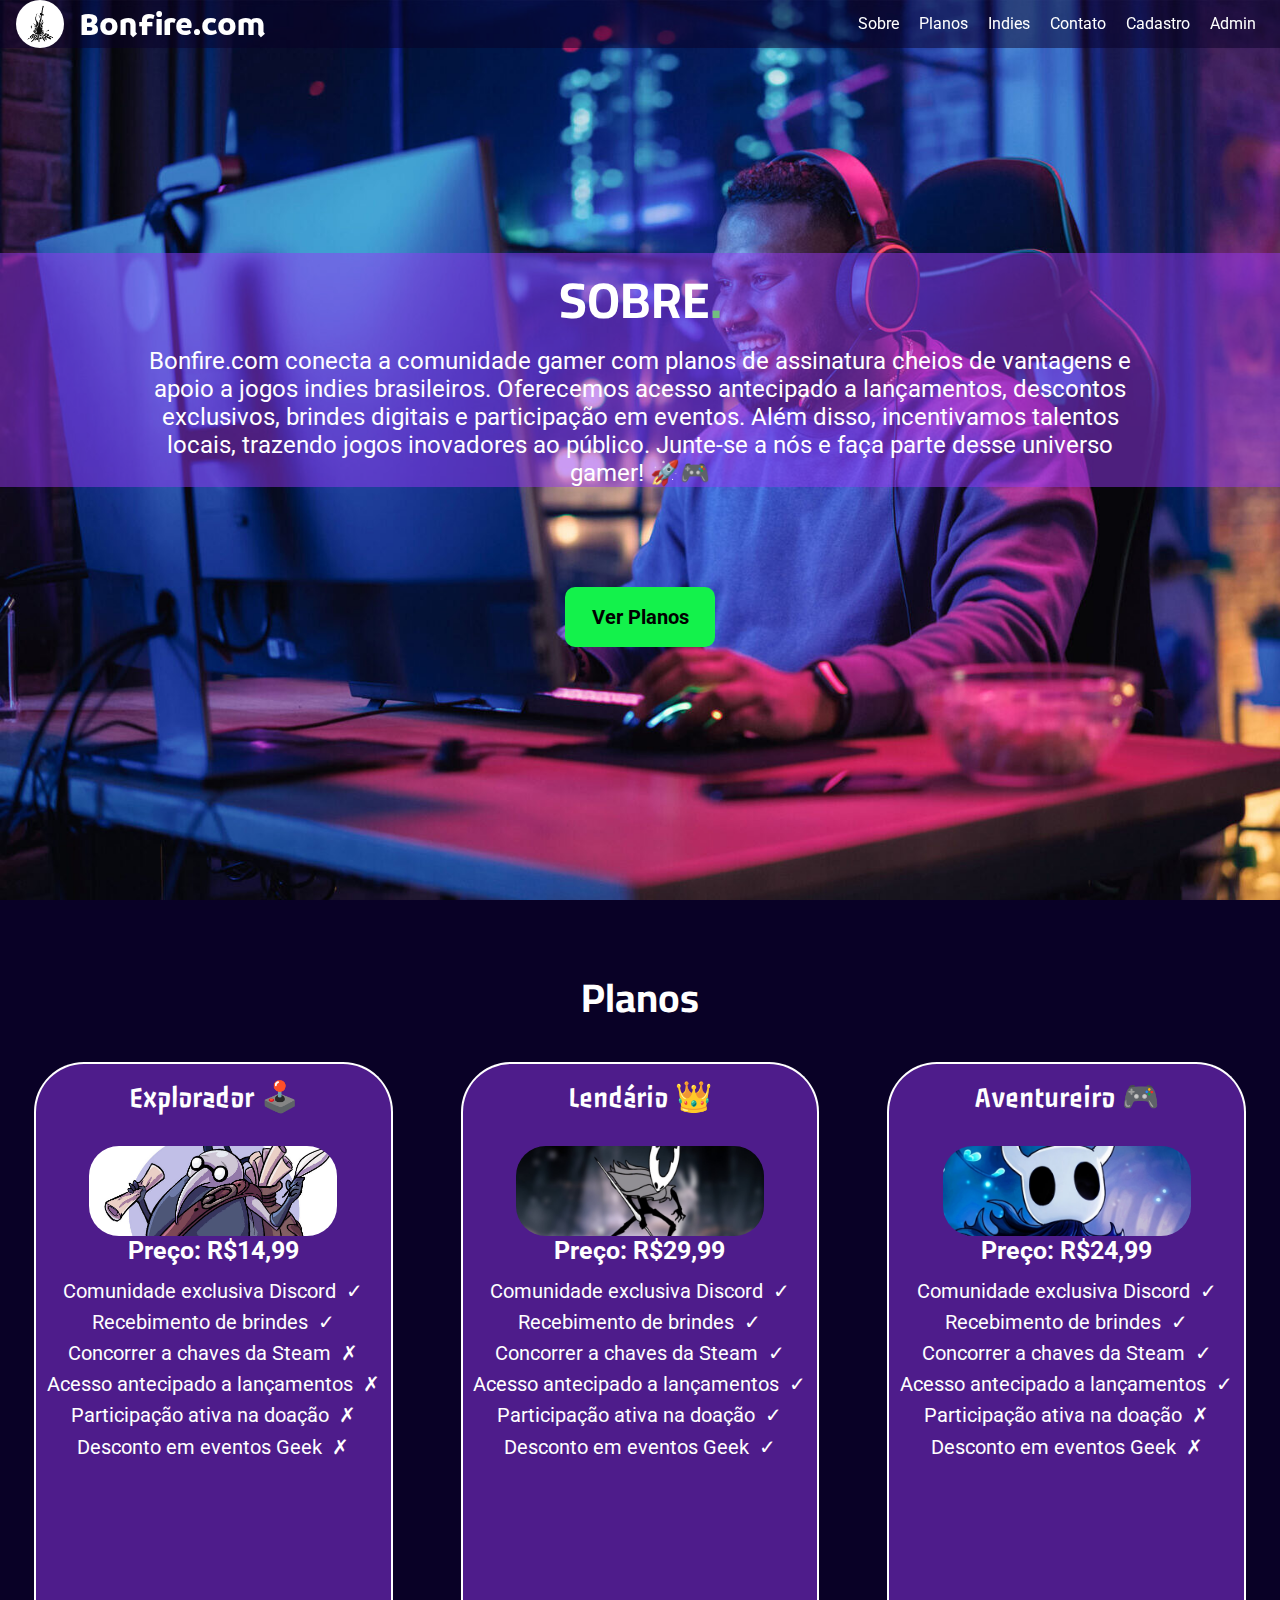
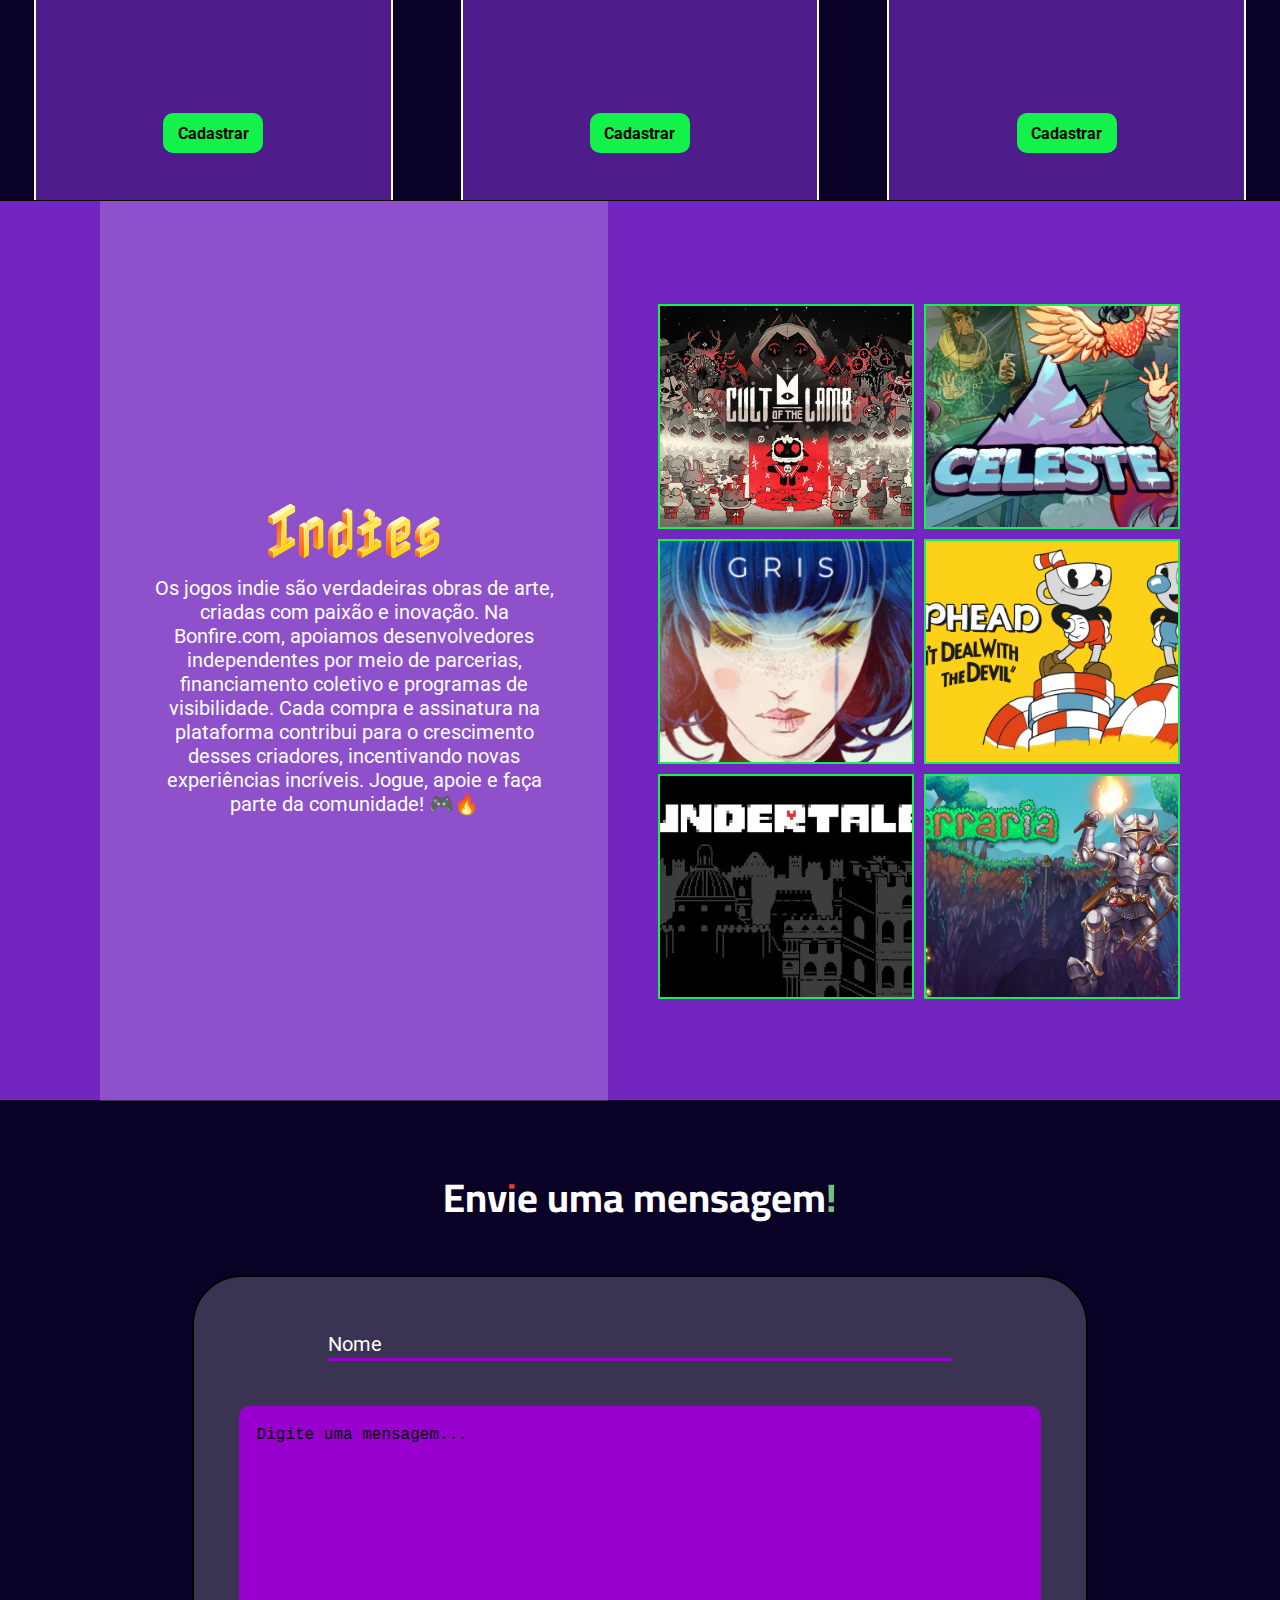
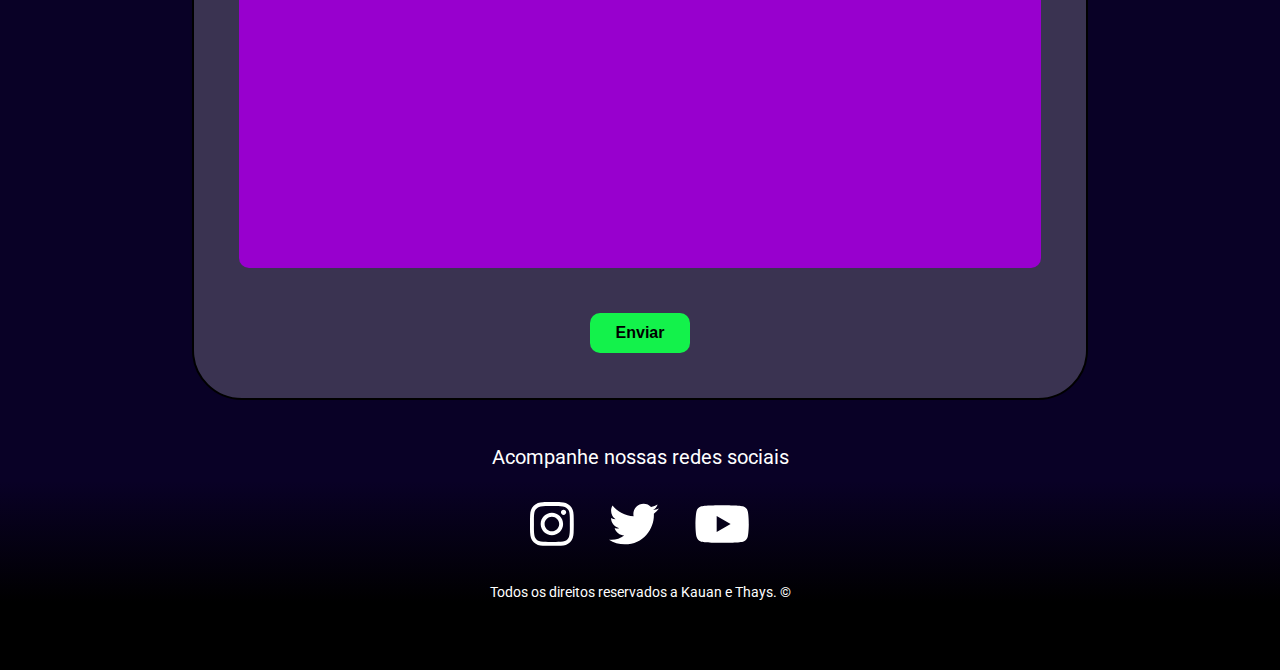
<file: index.html>
<!DOCTYPE html>
<html lang="pt-BR">

<head>
    <meta charset="UTF-8">
    <meta name="viewport" content="width=device-width, initial-scale=1.0">
    <link rel="stylesheet" href="/css/inputs.css">
    <link rel="stylesheet" href="/css/navegacao.css">
    <link rel="stylesheet" href="/css/rodape.css">
    <link rel="stylesheet" href="/css/style.css">
    <link rel="shortcut icon" href="/imgs/icone.jpeg" type="image/x-icon">

    <link rel="stylesheet" href="https://cdnjs.cloudflare.com/ajax/libs/font-awesome/6.0.0-beta3/css/all.min.css" />
    <link rel="preconnect" href="https://fonts.googleapis.com">
<link rel="preconnect" href="https://fonts.gstatic.com" crossorigin>
<link href="https://fonts.googleapis.com/css2?family=Braah+One&family=Cairo+Play:wght@200..1000&family=Nabla&family=Passero+One&family=Roboto:ital,wght@0,100..900;1,100..900&display=swap" rel="stylesheet">

    <link rel="stylesheet" href="https://cdnjs.cloudflare.com/ajax/libs/font-awesome/6.0.0-beta3/css/all.min.css"/>

    
    <title>Bonfire</title>
</head>

<body>
    <header>
        <img src="/imgs/icone.jpeg" alt="">
        <h1>Bonfire.com</h1>
        <nav>
            <div class="desktop-menu">
                <ul>
                    <li><a href="#sessao-sobre">Sobre</a></li>
                    <li><a href="#sessao-planos">Planos</a></li>
                    <li><a href="#sessao-indies">Indies</a></li>
                    <li><a href="#sessao-contato">Contato</a></li>
                    <li><a href="/cadastro.html">Cadastro</a></li>
                    <li><a href="/admin.html">Admin</a></li>
                </ul>
            </div>
            <div class="mobile-menu" id="mobileMenu">
                <button class="close" id="closeButton">
                    <i class="fas fa-times"></i>
                </button>
                <ul class="nav-links-mobile">
                    <li><a href="#sessao-sobre">Sobre</a></li>
                    <li><a href="#sessao-planos">Planos</a></li>
                    <li><a href="#sessao-indies">Indies</a></li>
                    <li><a href="#sessao-contato">Contato</a></li>
                    <li><a href="/cadastro.html">Cadastro</a></li>
                    <li><a href="/admin.html">Admin</a></li>
                </ul>
            </div>
            <button class="hamburger" id="hamburgerButton">
                <i class="fas fa-bars"></i>
            </button>
        </nav>
    </header>
    <section id="sessao-sobre">
        <img src="imgs/background.jpg" alt="">
        <div id="texto-sobre">
            <h2>SOBRE.</h2>
            <p>Bonfire.com conecta a comunidade gamer com planos de assinatura cheios de vantagens e apoio a jogos indies brasileiros. Oferecemos acesso 
              antecipado a lançamentos, descontos exclusivos, brindes digitais e participação em eventos. Além disso, incentivamos talentos locais, 
              trazendo jogos inovadores ao público. Junte-se a nós e faça parte desse universo gamer! 🚀🎮
            </p>
        </div>
        <a href="#sessao-planos" class="btn" id="btn-sobre">Ver Planos</a>
    </section>
    <section id="sessao-planos">
        <div id="titulo-planos">
            <h2>Planos</h2>
        </div>
        <div id="blocos-planos">
            <div class="planos" id="plano-a">
                <h3>Explorador 🕹️</h3>
                <img src="/imgs/imagem-plano-a.jpg" alt="">
                <h4>Preço: R$14,99</h4>
                <div class="beneficio">
                    <p>Comunidade exclusiva Discord</p>
                    <span class="simbolo-beneficio">&check;</span>
                </div>
                <div class="beneficio">
                    <p>Recebimento de brindes</p>
                    <span class="simbolo-beneficio">&check;</span>
                </div>
                <div class="beneficio">
                    <p>Concorrer a chaves da Steam</p>
                    <span class="simbolo-beneficio">&cross;</span>
                </div>
                <div class="beneficio">
                    <p>Acesso antecipado a lançamentos</p>
                    <span class="simbolo-beneficio">&cross;</span>
                </div>
                <div class="beneficio">
                    <p>Participação ativa na doação </p>
                    <span class="simbolo-beneficio">&cross;</span>
                </div>
                <div class="beneficio">
                    <p>Desconto em eventos Geek</p>
                    <span class="simbolo-beneficio">&cross;</span>
                </div>

                <a href="/cadastro.html?plano=Explorador" class="btn btn-planos">Cadastrar</a>
            </div>
            <div class="planos" id="plano-b">
                <h3>Lendário 👑 </h3>
                <img src="/imgs/imagem-plano-b.jpg" alt="">
                <h4>Preço: R$29,99</h4>
                <div class="beneficio">
                    <p>Comunidade exclusiva Discord</p>
                    <span class="simbolo-beneficio">&check;</span>
                </div>
                <div class="beneficio">
                    <p>Recebimento de brindes</p>
                    <span class="simbolo-beneficio">&check;</span>
                </div>
                <div class="beneficio">
                    <p>Concorrer a chaves da Steam</p>
                    <span class="simbolo-beneficio">&check;</span>
                </div>
                <div class="beneficio">
                    <p>Acesso antecipado a lançamentos</p>
                    <span class="simbolo-beneficio">&check;</span>
                </div>
                <div class="beneficio">
                    <p>Participação ativa na doação</p>
                    <span class="simbolo-beneficio">&check;</span>
                </div>
                <div class="beneficio">
                    <p>Desconto em eventos Geek</p>
                    <span class="simbolo-beneficio">&check;</span>
                </div>
                <a href="/cadastro.html?plano=Lendario" class="btn btn-planos">Cadastrar</a>
            </div>
            <div class="planos" id="plano-c">
                <h3>Aventureiro 🎮 </h3>
                <img src="/imgs/imagem-plano-c.webp" alt="">
                <h4>Preço: R$24,99</h4>
                <div class="beneficio">
                    <p>Comunidade exclusiva Discord</p>
                    <span class="simbolo-beneficio">&check;</span>
                </div>
                <div class="beneficio">
                    <p>Recebimento de brindes</p>
                    <span class="simbolo-beneficio">&check;</span>
                </div>
                <div class="beneficio">
                    <p>Concorrer a chaves da Steam</p>
                    <span class="simbolo-beneficio">&check;</span>
                </div>
                <div class="beneficio">
                    <p>Acesso antecipado a lançamentos</p>
                    <span class="simbolo-beneficio">&check;</span>
                </div>
                <div class="beneficio">
                    <p>Participação ativa na doação</p>
                    <span class="simbolo-beneficio">&cross;</span>
                </div>
                <div class="beneficio">
                    <p>Desconto em eventos Geek</p>
                    <span class="simbolo-beneficio">&cross;</span>
                </div>
                <a href="/cadastro.html?plano=Aventureiro" class="btn btn-planos">Cadastrar</a>
            </div>
        </div>
    </section>
    <section id="sessao-indies">
        <div id="indies">
            <div id="texto-indie">
                <h2>Indies</h2>
                <p>
                    Os jogos indie são verdadeiras obras de arte, criadas com paixão e inovação. Na Bonfire.com, apoiamos 
                    desenvolvedores independentes por meio de parcerias, financiamento coletivo e programas de visibilidade.
                     Cada compra e assinatura na plataforma contribui para o crescimento desses criadores, incentivando novas experiências
                      incríveis. Jogue, apoie e faça parte da comunidade!
                    🎮🔥
                </p>
            </div>
            <div class="popup">
                <div class="popup-topo">
                    <p class="nome-imagem">img1.png</p>
                    <span class="btn-fechar"></span>
                    <p class="descricao"></p>
                </div>
                <button class="btn-flecha flecha-esquerda"><img src="/imgs/galeria/arrow.png" alt=""></button>
                <button class="btn-flecha flecha-direita"><img src="/imgs/galeria/arrow.png" alt=""></button>
                <img src="/imgs/galeria/img1.png" class="imagem-grande" alt="">
                <input class="index" type="hidden" value="1">
            </div>
            <div id="galeria">
                <div class="imagens-galeria">
                    <img src="/imgs/galeria/img1.png" alt="" class="imagem" id="imagem1">
                </div>
                <div class="imagens-galeria">
                    <img src="/imgs/galeria/img2.png" alt="" class="imagem" id="imagem2">
                </div>
                <div class="imagens-galeria">
                    <img src="/imgs/galeria/img3.png" alt="" class="imagem" id="imagem3">
                </div>
                <div class="imagens-galeria">
                    <img src="/imgs/galeria/img4.png" alt="" class="imagem" id="imagem4">
                </div>
                <div class="imagens-galeria">
                    <img src="/imgs/galeria/img5.png" alt="" class="imagem" id="imagem5">
                </div>
                <div class="imagens-galeria">
                    <img src="/imgs/galeria/img6.png" alt="" class="imagem" id="imagem6">
                </div>
            </div>
        </div>
    </section>
    <section id="sessao-contato">
        <h2>Envie uma mensagem!</h2>
        <form>
            <div class="caixa-input">
                <input type="text" name="nome" id="nome" required>
                <span>Nome</span>
                <i></i>
            </div>
            <div id="caixa-text-area">
                <textarea placeholder="Digite uma mensagem..." required></textarea>
            </div>
            <button type="submit" class="btn" id="btn-enviar"> Enviar </button>
        </form>
    </section>
    <footer>
        <div id="texto-rodape">
            <p>
                Acompanhe nossas redes sociais
            </p>
            <p>
                <a href="https://www.instagram.com/" target="_blank">
                    <svg xmlns="http://www.w3.org/2000/svg"
                        viewBox="0 0 448 512"><!--!Font Awesome Free 6.7.2 by @fontawesome - https://fontawesome.com License - https://fontawesome.com/license/free Copyright 2025 Fonticons, Inc.-->
                        <path fill="#ffffff"
                            d="M224.1 141c-63.6 0-114.9 51.3-114.9 114.9s51.3 114.9 114.9 114.9S339 319.5 339 255.9 287.7 141 224.1 141zm0 189.6c-41.1 0-74.7-33.5-74.7-74.7s33.5-74.7 74.7-74.7 74.7 33.5 74.7 74.7-33.6 74.7-74.7 74.7zm146.4-194.3c0 14.9-12 26.8-26.8 26.8-14.9 0-26.8-12-26.8-26.8s12-26.8 26.8-26.8 26.8 12 26.8 26.8zm76.1 27.2c-1.7-35.9-9.9-67.7-36.2-93.9-26.2-26.2-58-34.4-93.9-36.2-37-2.1-147.9-2.1-184.9 0-35.8 1.7-67.6 9.9-93.9 36.1s-34.4 58-36.2 93.9c-2.1 37-2.1 147.9 0 184.9 1.7 35.9 9.9 67.7 36.2 93.9s58 34.4 93.9 36.2c37 2.1 147.9 2.1 184.9 0 35.9-1.7 67.7-9.9 93.9-36.2 26.2-26.2 34.4-58 36.2-93.9 2.1-37 2.1-147.8 0-184.8zM398.8 388c-7.8 19.6-22.9 34.7-42.6 42.6-29.5 11.7-99.5 9-132.1 9s-102.7 2.6-132.1-9c-19.6-7.8-34.7-22.9-42.6-42.6-11.7-29.5-9-99.5-9-132.1s-2.6-102.7 9-132.1c7.8-19.6 22.9-34.7 42.6-42.6 29.5-11.7 99.5-9 132.1-9s102.7-2.6 132.1 9c19.6 7.8 34.7 22.9 42.6 42.6 11.7 29.5 9 99.5 9 132.1s2.7 102.7-9 132.1z" />
                    </svg>
                </a>
                &nbsp;&nbsp;&nbsp;&nbsp;&nbsp;
                <a href="https://x.com/home?lang=pt-br" target="_blank">
                    <svg xmlns="http://www.w3.org/2000/svg"
                        viewBox="0 0 512 512"><!--!Font Awesome Free 6.7.2 by @fontawesome - https://fontawesome.com License - https://fontawesome.com/license/free Copyright 2025 Fonticons, Inc.-->
                        <path fill="#ffffff"
                            d="M459.4 151.7c.3 4.5 .3 9.1 .3 13.6 0 138.7-105.6 298.6-298.6 298.6-59.5 0-114.7-17.2-161.1-47.1 8.4 1 16.6 1.3 25.3 1.3 49.1 0 94.2-16.6 130.3-44.8-46.1-1-84.8-31.2-98.1-72.8 6.5 1 13 1.6 19.8 1.6 9.4 0 18.8-1.3 27.6-3.6-48.1-9.7-84.1-52-84.1-103v-1.3c14 7.8 30.2 12.7 47.4 13.3-28.3-18.8-46.8-51-46.8-87.4 0-19.5 5.2-37.4 14.3-53 51.7 63.7 129.3 105.3 216.4 109.8-1.6-7.8-2.6-15.9-2.6-24 0-57.8 46.8-104.9 104.9-104.9 30.2 0 57.5 12.7 76.7 33.1 23.7-4.5 46.5-13.3 66.6-25.3-7.8 24.4-24.4 44.8-46.1 57.8 21.1-2.3 41.6-8.1 60.4-16.2-14.3 20.8-32.2 39.3-52.6 54.3z" />
                    </svg>
                </a>
                &nbsp;&nbsp;&nbsp;&nbsp;&nbsp;
                <a href="https://www.youtube.com/" target="_blank">
                    <svg xmlns="http://www.w3.org/2000/svg"
                        viewBox="0 0 576 512"><!--!Font Awesome Free 6.7.2 by @fontawesome - https://fontawesome.com License - https://fontawesome.com/license/free Copyright 2025 Fonticons, Inc.-->
                        <path fill="#ffffff"
                            d="M549.7 124.1c-6.3-23.7-24.8-42.3-48.3-48.6C458.8 64 288 64 288 64S117.2 64 74.6 75.5c-23.5 6.3-42 24.9-48.3 48.6-11.4 42.9-11.4 132.3-11.4 132.3s0 89.4 11.4 132.3c6.3 23.7 24.8 41.5 48.3 47.8C117.2 448 288 448 288 448s170.8 0 213.4-11.5c23.5-6.3 42-24.2 48.3-47.8 11.4-42.9 11.4-132.3 11.4-132.3s0-89.4-11.4-132.3zm-317.5 213.5V175.2l142.7 81.2-142.7 81.2z" />
                    </svg>
                </a>
            </p>
            <p id="direitos">
                Todos os direitos reservados a Kauan e Thays. &copy;
            </p>
        </div>
    </footer>
    <script src="/js/galeria.js"></script>
    <script src="/js/navegacao.js"></script>
    <script src="/js/loadData.js"></script>
</body>
</html>
</file>
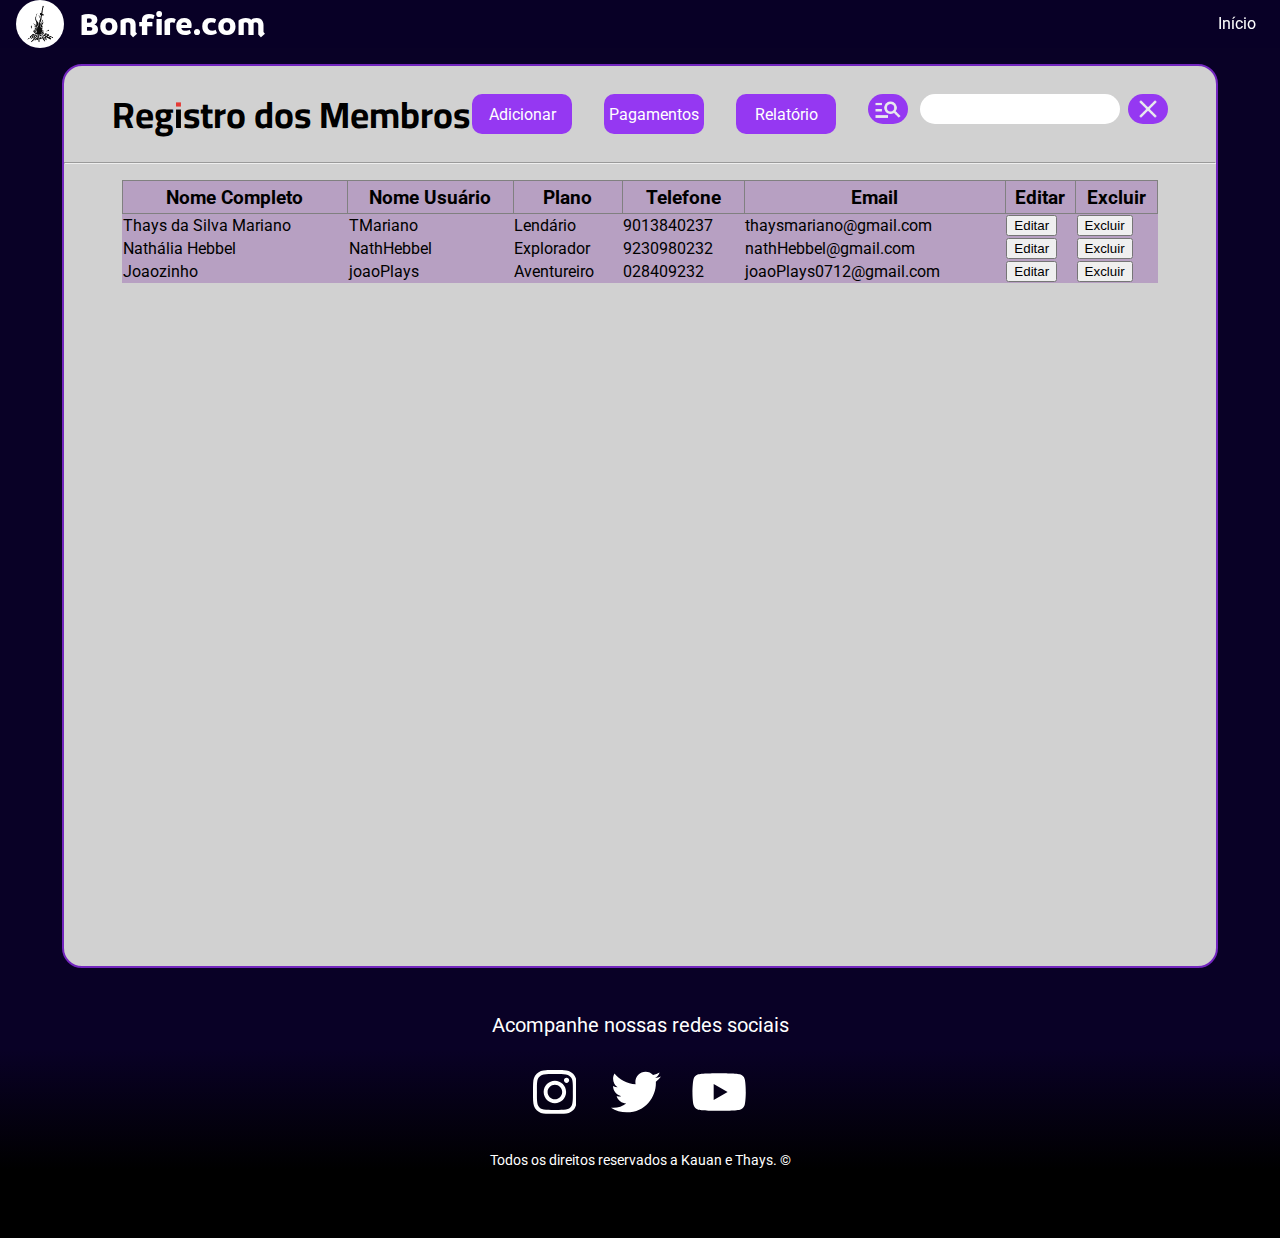
<file: admin.html>
<!DOCTYPE html>
<html lang="pt-BR">

<head>
    <meta charset="UTF-8">
    <meta name="viewport" content="width=device-width, initial-scale=1.0">

    <link rel="shortcut icon" href="/imgs/icone.jpeg" type="image/x-icon">
    <link rel="stylesheet" href="/css/rodape.css">
    <link rel="stylesheet" href="/css/admin.css">
    <link rel="stylesheet" href="https://cdnjs.cloudflare.com/ajax/libs/font-awesome/6.0.0-beta3/css/all.min.css"/>
    <link rel="stylesheet" href="/css/navegacao.css">

    <link rel="stylesheet" href="css/rodape.css">
    <link rel="stylesheet" href="css/admin.css">
    <link rel="preconnect" href="https://fonts.googleapis.com">
<link rel="preconnect" href="https://fonts.gstatic.com" crossorigin>
<link href="https://fonts.googleapis.com/css2?family=Braah+One&family=Cairo+Play:wght@200..1000&family=Nabla&family=Passero+One&family=Roboto:ital,wght@0,100..900;1,100..900&display=swap" rel="stylesheet">
<link rel="stylesheet" href="https://fonts.googleapis.com/css2?family=Material+Symbols+Outlined:opsz,wght,FILL,GRAD@20..48,100..700,0..1,-50..200&icon_names=manage_search" />

    <title>Admin</title>
</head>

<body>

    <header>
        <img src="/imgs/icone.jpeg" alt="">
        <h1>Bonfire.com</h1>
        <nav>
            <div class="desktop-menu">
                <ul>
                    <li><a href="/index.html">Início</a></li>
                </ul>
            </div>
            <div class="mobile-menu" id="mobileMenu">
                <button class="close" id="closeButton">
                    <i class="fas fa-times"></i>
                </button>
                <ul class="nav-links-mobile">
                    <li><a href="/index.html">Início</a></li>
                </ul>
            </div>
            <button class="hamburger" id="hamburgerButton">
                <i class="fas fa-bars"></i>
            </button>
        </nav>
    </header>
    <section id="sectionBase">
        <div id="divBase">

            <div id="topo">
                <h2>Registro dos Membros</h2>
                    <ul>
                        
                        <li><a href="/cadastro.html" class="addUsuario">Adicionar</a></li>
                        <li><a href="/pagamentos.html" class="addUsuario pag">Pagamentos</a></li>
                        <li><a href="/relatorio.html" class="addUsuario">Relatório</a></li>
                        <li><div id="pesquisaDiv"><button id="pesquisarUser"></button>&nbsp;&nbsp;&nbsp;<input type="search" id="searchId">&nbsp;&nbsp;<button id="limparPesquisa"></button></div></li>

                    </ul>
            </div>
            <hr>

            <div class="tabela">
                <table id="tab">

                </table>
            </div>
        </div>
    </section>
    <footer>
        <div id="texto-rodape">
            <p>
                Acompanhe nossas redes sociais
            </p>
            <p>
                <a href="https://www.instagram.com/" target="_blank">
                    <svg xmlns="http://www.w3.org/2000/svg"
                        viewBox="0 0 448 512"><!--!Font Awesome Free 6.7.2 by @fontawesome - https://fontawesome.com License - https://fontawesome.com/license/free Copyright 2025 Fonticons, Inc.-->
                        <path fill="#ffffff"
                            d="M224.1 141c-63.6 0-114.9 51.3-114.9 114.9s51.3 114.9 114.9 114.9S339 319.5 339 255.9 287.7 141 224.1 141zm0 189.6c-41.1 0-74.7-33.5-74.7-74.7s33.5-74.7 74.7-74.7 74.7 33.5 74.7 74.7-33.6 74.7-74.7 74.7zm146.4-194.3c0 14.9-12 26.8-26.8 26.8-14.9 0-26.8-12-26.8-26.8s12-26.8 26.8-26.8 26.8 12 26.8 26.8zm76.1 27.2c-1.7-35.9-9.9-67.7-36.2-93.9-26.2-26.2-58-34.4-93.9-36.2-37-2.1-147.9-2.1-184.9 0-35.8 1.7-67.6 9.9-93.9 36.1s-34.4 58-36.2 93.9c-2.1 37-2.1 147.9 0 184.9 1.7 35.9 9.9 67.7 36.2 93.9s58 34.4 93.9 36.2c37 2.1 147.9 2.1 184.9 0 35.9-1.7 67.7-9.9 93.9-36.2 26.2-26.2 34.4-58 36.2-93.9 2.1-37 2.1-147.8 0-184.8zM398.8 388c-7.8 19.6-22.9 34.7-42.6 42.6-29.5 11.7-99.5 9-132.1 9s-102.7 2.6-132.1-9c-19.6-7.8-34.7-22.9-42.6-42.6-11.7-29.5-9-99.5-9-132.1s-2.6-102.7 9-132.1c7.8-19.6 22.9-34.7 42.6-42.6 29.5-11.7 99.5-9 132.1-9s102.7-2.6 132.1 9c19.6 7.8 34.7 22.9 42.6 42.6 11.7 29.5 9 99.5 9 132.1s2.7 102.7-9 132.1z" />
                    </svg>
                </a>
                &nbsp; &nbsp; &nbsp;
                <a href="https://x.com/home?lang=pt-br" target="_blank">
                    <svg xmlns="http://www.w3.org/2000/svg"
                        viewBox="0 0 512 512"><!--!Font Awesome Free 6.7.2 by @fontawesome - https://fontawesome.com License - https://fontawesome.com/license/free Copyright 2025 Fonticons, Inc.-->
                        <path fill="#ffffff"
                            d="M459.4 151.7c.3 4.5 .3 9.1 .3 13.6 0 138.7-105.6 298.6-298.6 298.6-59.5 0-114.7-17.2-161.1-47.1 8.4 1 16.6 1.3 25.3 1.3 49.1 0 94.2-16.6 130.3-44.8-46.1-1-84.8-31.2-98.1-72.8 6.5 1 13 1.6 19.8 1.6 9.4 0 18.8-1.3 27.6-3.6-48.1-9.7-84.1-52-84.1-103v-1.3c14 7.8 30.2 12.7 47.4 13.3-28.3-18.8-46.8-51-46.8-87.4 0-19.5 5.2-37.4 14.3-53 51.7 63.7 129.3 105.3 216.4 109.8-1.6-7.8-2.6-15.9-2.6-24 0-57.8 46.8-104.9 104.9-104.9 30.2 0 57.5 12.7 76.7 33.1 23.7-4.5 46.5-13.3 66.6-25.3-7.8 24.4-24.4 44.8-46.1 57.8 21.1-2.3 41.6-8.1 60.4-16.2-14.3 20.8-32.2 39.3-52.6 54.3z" />
                    </svg>
                </a>
                &nbsp;&nbsp;&nbsp;&nbsp;
                <a href="https://www.youtube.com/" target="_blank">
                    <svg xmlns="http://www.w3.org/2000/svg"
                        viewBox="0 0 576 512"><!--!Font Awesome Free 6.7.2 by @fontawesome - https://fontawesome.com License - https://fontawesome.com/license/free Copyright 2025 Fonticons, Inc.-->
                        <path fill="#ffffff"
                            d="M549.7 124.1c-6.3-23.7-24.8-42.3-48.3-48.6C458.8 64 288 64 288 64S117.2 64 74.6 75.5c-23.5 6.3-42 24.9-48.3 48.6-11.4 42.9-11.4 132.3-11.4 132.3s0 89.4 11.4 132.3c6.3 23.7 24.8 41.5 48.3 47.8C117.2 448 288 448 288 448s170.8 0 213.4-11.5c23.5-6.3 42-24.2 48.3-47.8 11.4-42.9 11.4-132.3 11.4-132.3s0-89.4-11.4-132.3zm-317.5 213.5V175.2l142.7 81.2-142.7 81.2z" />
                    </svg>
                </a>
            </p>
            <p id="direitos">
                Todos os direitos reservados a Kauan e Thays. &copy;
            </p>
        </div>
    </footer>
    <script src="/js/loadData.js"></script>
    <script src="/js/getDados.js"></script>
    <script src="/js/navegacao.js"></script>
</body>

</html>
</file>
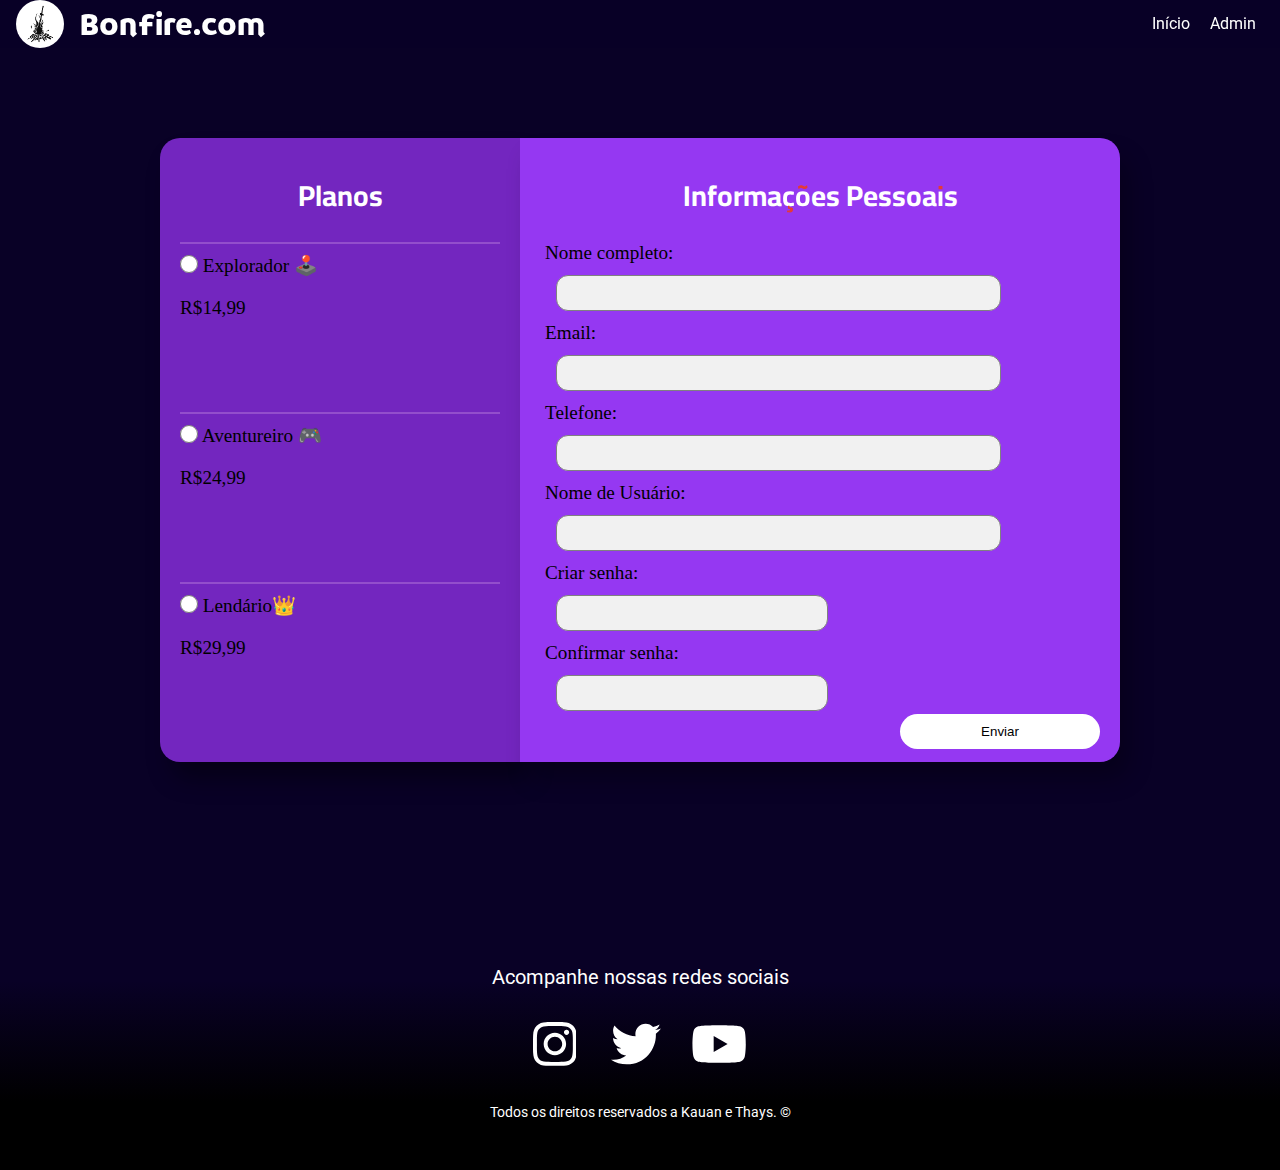
<file: cadastro.html>
<!DOCTYPE html>
<html lang="pt-BR">

<head>
    <meta charset="UTF-8">
    <meta name="viewport" content="width=device-width, initial-scale=1.0">
    <link rel="stylesheet" href="/css/cadastro.css">
    <link rel="stylesheet" href="/css/navegacao.css">
    <link rel="shortcut icon" href="/imgs/icone.jpeg" type="image/x-icon">
    <link rel="stylesheet" href="css/rodape.css">
    <link rel="stylesheet" href="https://cdnjs.cloudflare.com/ajax/libs/font-awesome/6.0.0-beta3/css/all.min.css"/>
    <link rel="preconnect" href="https://fonts.googleapis.com">

    <link rel="preconnect" href="https://fonts.googleapis.com">
<link rel="preconnect" href="https://fonts.gstatic.com" crossorigin>
<link href="https://fonts.googleapis.com/css2?family=Braah+One&family=Cairo+Play:wght@200..1000&family=Nabla&family=Passero+One&family=Roboto:ital,wght@0,100..900;1,100..900&display=swap" rel="stylesheet">
<link rel="preconnect" href="https://fonts.gstatic.com" crossorigin>
    <link rel="preconnect" href="https://fonts.gstatic.com" crossorigin>

    <!-- <link rel="stylesheet" href="css/inputs.css"> -->
    <title>Cadastro</title>
</head>
<body>
    <header>
        <img src="/imgs/icone.jpeg" alt="">
        <h1>Bonfire.com</h1>
        <nav>
            <div class="desktop-menu">
                <ul>
                    <li><a href="/index.html">Início</a></li>
                    <li><a href="/admin.html">Admin</a></li>
                </ul>
            </div>
            <div class="mobile-menu" id="mobileMenu">
                <button class="close" id="closeButton">
                    <i class="fas fa-times"></i>
                </button>
                <ul class="nav-links-mobile">
                    <li><a href="/index.html">Início</a></li>
                    <li><a href="/admin.html">Admin</a></li>
                </ul>
            </div>
            <button class="hamburger" id="hamburgerButton">
                <i class="fas fa-bars"></i>
            </button>
        </nav>
    </header>
    <section id="sectionForm">
        <form id="formulario">
            <div class="esquerda">
                <h2>Planos</h2>
                <div class="planosGrid">
                    <div class="planos">
                        <hr>
                        <input type="radio" id="plano-Explorador" value="Explorador" name="plano"> <label for="plano-Explorador">Explorador
                            🕹️ </label>
                        <p> R$14,99</p>
                    </div>
                    <div class="planos">
                        <hr>
                        <input type="radio" id="plano-Aventureiro" value="Aventureiro" name="plano"> <label
                            for="plano-Aventureiro">Aventureiro 🎮</label>
                        <p> R$24,99</p>
                    </div>
                    <div class="planos">
                        <hr>
                        <input type="radio" id="plano-Lendario" value="Lendário" name="plano"> <label
                            for="plano-Lendario">Lendário👑</label>
                        <p> R$29,99</p>
                    </div>
                </div>

            </div>
            <div class="direita">

                <h2>Informações Pessoais</h2>
                <div class="infoPessoal">
                    <div id="divNome" class="caixa-input">
                        <label for="nome">Nome completo:</label>
                        <input type="text" name="nome" id="nome" required>

                    </div>
                    <div class="caixa-input">
                        <label for="email">Email:</label>
                        <input type="text" name="email" id="email" required>

                    </div>
                    <div class="caixa-input">
                        <label for="telefone">Telefone:</label>
                        <input type="text" name="tel" id="telefone" required>

                    </div>
                    <div class="caixa-input">
                        <label for="usuario">Nome de Usuário:</label>
                        <input type="text" name="usuario" id="usuario" required>

                    </div>
                    <div class="caixa-input">
                        <label for="senha">Criar senha:</label>
                        <input type="password" name="senha" id="senha" required>
                        <label for="confirmarsenha">Confirmar senha:</label>
                        <input type="password" name="senha" id="confirmarsenha" required>
                        <p class="reescreverSenha">Reescreva a senha corretamente</p>
                    </div>
                    <input type="submit" id="botao-enviar" value="Enviar">
                </div>
            </div>
        </form>
    </section>
    <footer>
        <div id="texto-rodape">
            <p>
                Acompanhe nossas redes sociais
            </p>
            <p>
                <a href="https://www.instagram.com/" target="_blank">
                    <svg xmlns="http://www.w3.org/2000/svg"
                        viewBox="0 0 448 512"><!--!Font Awesome Free 6.7.2 by @fontawesome - https://fontawesome.com License - https://fontawesome.com/license/free Copyright 2025 Fonticons, Inc.-->
                        <path fill="#ffffff"
                            d="M224.1 141c-63.6 0-114.9 51.3-114.9 114.9s51.3 114.9 114.9 114.9S339 319.5 339 255.9 287.7 141 224.1 141zm0 189.6c-41.1 0-74.7-33.5-74.7-74.7s33.5-74.7 74.7-74.7 74.7 33.5 74.7 74.7-33.6 74.7-74.7 74.7zm146.4-194.3c0 14.9-12 26.8-26.8 26.8-14.9 0-26.8-12-26.8-26.8s12-26.8 26.8-26.8 26.8 12 26.8 26.8zm76.1 27.2c-1.7-35.9-9.9-67.7-36.2-93.9-26.2-26.2-58-34.4-93.9-36.2-37-2.1-147.9-2.1-184.9 0-35.8 1.7-67.6 9.9-93.9 36.1s-34.4 58-36.2 93.9c-2.1 37-2.1 147.9 0 184.9 1.7 35.9 9.9 67.7 36.2 93.9s58 34.4 93.9 36.2c37 2.1 147.9 2.1 184.9 0 35.9-1.7 67.7-9.9 93.9-36.2 26.2-26.2 34.4-58 36.2-93.9 2.1-37 2.1-147.8 0-184.8zM398.8 388c-7.8 19.6-22.9 34.7-42.6 42.6-29.5 11.7-99.5 9-132.1 9s-102.7 2.6-132.1-9c-19.6-7.8-34.7-22.9-42.6-42.6-11.7-29.5-9-99.5-9-132.1s-2.6-102.7 9-132.1c7.8-19.6 22.9-34.7 42.6-42.6 29.5-11.7 99.5-9 132.1-9s102.7-2.6 132.1 9c19.6 7.8 34.7 22.9 42.6 42.6 11.7 29.5 9 99.5 9 132.1s2.7 102.7-9 132.1z" />
                    </svg>
                </a>
                &nbsp; &nbsp; &nbsp;
                <a href="https://x.com/home?lang=pt-br" target="_blank">
                    <svg xmlns="http://www.w3.org/2000/svg"
                        viewBox="0 0 512 512"><!--!Font Awesome Free 6.7.2 by @fontawesome - https://fontawesome.com License - https://fontawesome.com/license/free Copyright 2025 Fonticons, Inc.-->
                        <path fill="#ffffff"
                            d="M459.4 151.7c.3 4.5 .3 9.1 .3 13.6 0 138.7-105.6 298.6-298.6 298.6-59.5 0-114.7-17.2-161.1-47.1 8.4 1 16.6 1.3 25.3 1.3 49.1 0 94.2-16.6 130.3-44.8-46.1-1-84.8-31.2-98.1-72.8 6.5 1 13 1.6 19.8 1.6 9.4 0 18.8-1.3 27.6-3.6-48.1-9.7-84.1-52-84.1-103v-1.3c14 7.8 30.2 12.7 47.4 13.3-28.3-18.8-46.8-51-46.8-87.4 0-19.5 5.2-37.4 14.3-53 51.7 63.7 129.3 105.3 216.4 109.8-1.6-7.8-2.6-15.9-2.6-24 0-57.8 46.8-104.9 104.9-104.9 30.2 0 57.5 12.7 76.7 33.1 23.7-4.5 46.5-13.3 66.6-25.3-7.8 24.4-24.4 44.8-46.1 57.8 21.1-2.3 41.6-8.1 60.4-16.2-14.3 20.8-32.2 39.3-52.6 54.3z" />
                    </svg>
                </a>
                &nbsp;&nbsp;&nbsp;&nbsp;
                <a href="https://www.youtube.com/" target="_blank">
                    <svg xmlns="http://www.w3.org/2000/svg"
                        viewBox="0 0 576 512"><!--!Font Awesome Free 6.7.2 by @fontawesome - https://fontawesome.com License - https://fontawesome.com/license/free Copyright 2025 Fonticons, Inc.-->
                        <path fill="#ffffff"
                            d="M549.7 124.1c-6.3-23.7-24.8-42.3-48.3-48.6C458.8 64 288 64 288 64S117.2 64 74.6 75.5c-23.5 6.3-42 24.9-48.3 48.6-11.4 42.9-11.4 132.3-11.4 132.3s0 89.4 11.4 132.3c6.3 23.7 24.8 41.5 48.3 47.8C117.2 448 288 448 288 448s170.8 0 213.4-11.5c23.5-6.3 42-24.2 48.3-47.8 11.4-42.9 11.4-132.3 11.4-132.3s0-89.4-11.4-132.3zm-317.5 213.5V175.2l142.7 81.2-142.7 81.2z" />
                    </svg>
                </a>
            </p>
            <p id="direitos">
                Todos os direitos reservados a Kauan e Thays. &copy;
            </p>
        </div>
    </footer>
    <script src="/js/cadastro.js"></script>
    <script src="/js/navegacao.js"></script>
    <script src="/js/loadData.js"></script>
</body>
</html>
</file>
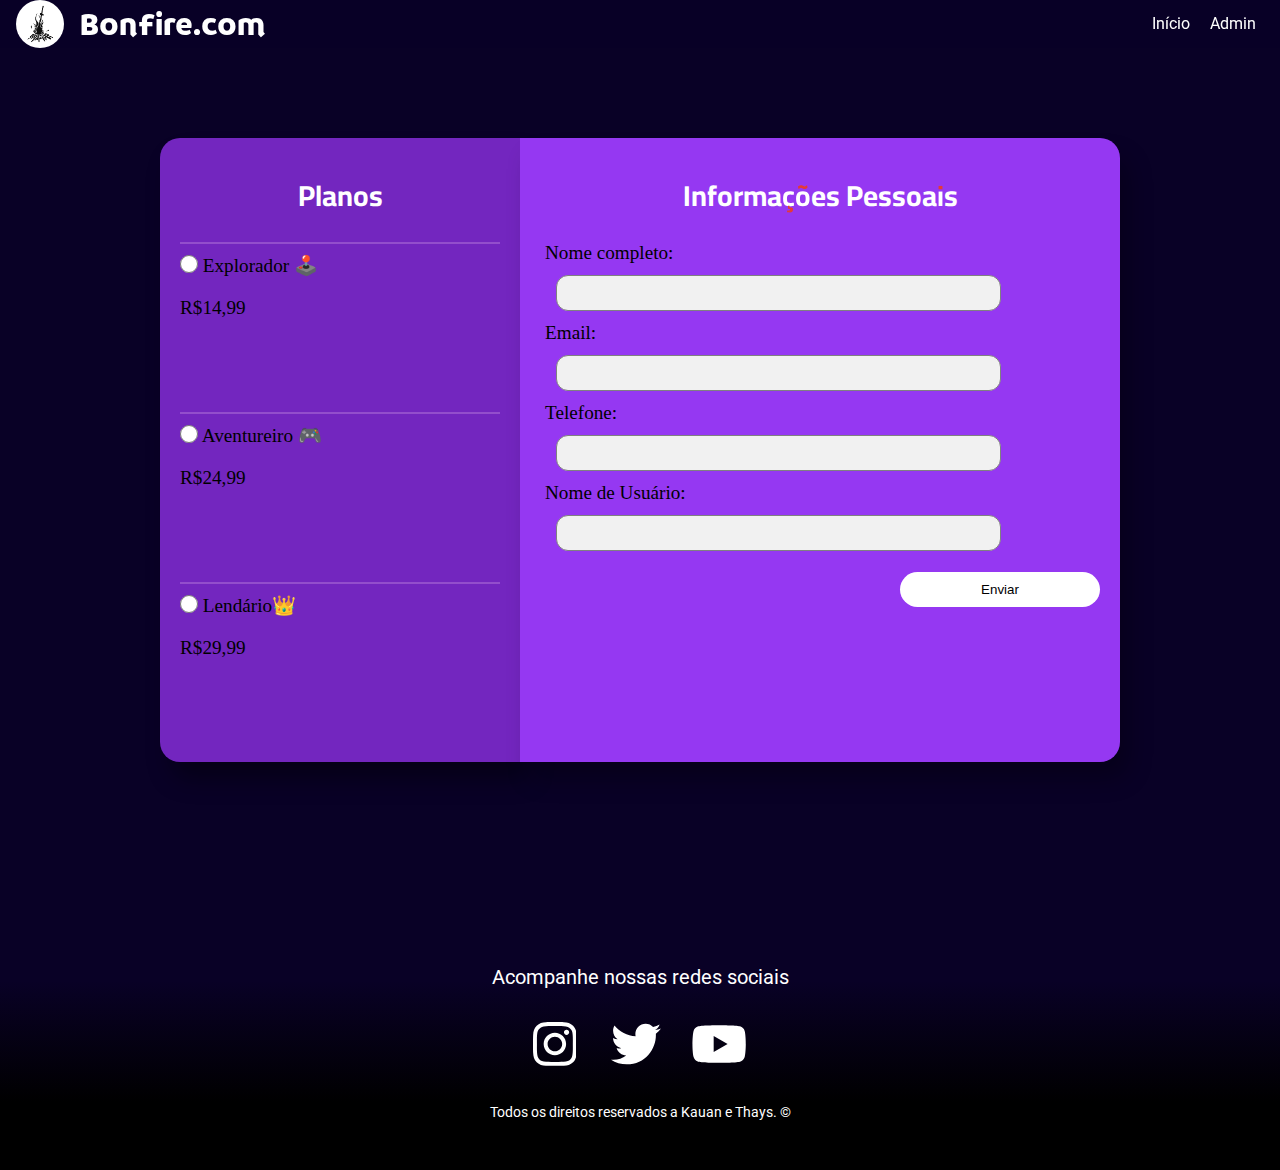
<file: editar.html>
<!DOCTYPE html>
<html lang="pt-BR">

<head>
    <meta charset="UTF-8">
    <meta name="viewport" content="width=device-width, initial-scale=1.0">
    <link rel="stylesheet" href="/css/cadastro.css">
    <link rel="stylesheet" href="/css/navegacao.css">
    <link rel="shortcut icon" href="/imgs/icone.jpeg" type="image/x-icon">
    <link rel="stylesheet" href="css/rodape.css">
    <link rel="stylesheet" href="https://cdnjs.cloudflare.com/ajax/libs/font-awesome/6.0.0-beta3/css/all.min.css"/>
    <link rel="preconnect" href="https://fonts.googleapis.com">

    <link rel="preconnect" href="https://fonts.googleapis.com">
<link rel="preconnect" href="https://fonts.gstatic.com" crossorigin>
<link href="https://fonts.googleapis.com/css2?family=Braah+One&family=Cairo+Play:wght@200..1000&family=Nabla&family=Passero+One&family=Roboto:ital,wght@0,100..900;1,100..900&display=swap" rel="stylesheet">
<link rel="preconnect" href="https://fonts.gstatic.com" crossorigin>
    <link rel="preconnect" href="https://fonts.gstatic.com" crossorigin>

    <!-- <link rel="stylesheet" href="css/inputs.css"> -->
    <title>Editar</title>
</head>
<body>
    <header>
        <img src="/imgs/icone.jpeg" alt="">
        <h1>Bonfire.com</h1>
        <nav>
            <div class="desktop-menu">
                <ul>
                
                    <li><a href="/index.html">Início</a></li>
                    <li><a href="/admin.html">Admin</a></li>
                </ul>
            </div>
            <div class="mobile-menu" id="mobileMenu">
                <button class="close" id="closeButton">
                    <i class="fas fa-times"></i>
                </button>
                <ul class="nav-links-mobile">
                    <li><a href="/index.html">Início</a></li>
                    <li><a href="/admin.html">Admin</a></li>
                </ul>
            </div>
            <button class="hamburger" id="hamburgerButton">
                <i class="fas fa-bars"></i>
            </button>
        </nav>
    </header>
    <section id="sectionForm">
        <form  id="formulario">
            <div class="esquerda">
                <h2>Planos</h2>
                <div class="planosGrid">
                    <div class="planos">
                        <hr>
                        <input type="radio" id="plano-Explorador" value="Explorador" name="plano"> <label for="plano-Explorador">Explorador
                            🕹️ </label>
                        <p>R$14,99</p>
                    </div>
                    <div class="planos">
                        <hr>
                        <input type="radio" id="plano-Aventureiro" value="Aventureiro" name="plano"> <label
                            for="plano-Aventureiro">Aventureiro 🎮</label>
                        <p>R$24,99</p>
                    </div>
                    <div class="planos">
                        <hr>
                        <input type="radio" id="plano-Lendario" value="Lendário" name="plano"> <label
                            for="plano-Lendario">Lendário👑</label>
                        <p>R$29,99</p>
                    </div>
                </div>

            </div>
            <div class="direita">

                <h2>Informações Pessoais</h2>
                <div class="infoPessoal">
                    <div id="divNome" class="caixa-input">
                        <label for="nome">Nome completo:</label>
                        <input type="text" name="nome" id="nome" required>

                    </div>
                    <div class="caixa-input">
                        <label for="email">Email:</label>
                        <input type="text" name="email" id="email" disabled>

                    </div>
                    <div class="caixa-input">
                        <label for="telefone">Telefone:</label>
                        <input type="text" name="tel" id="telefone" required>

                    </div>
                    <div class="caixa-input">
                        <label for="usuario">Nome de Usuário:</label>
                        <input type="text" name="usuario" id="usuario" required>

                    </div>
                    <input type="submit" id="botao-enviar" style="margin-top: 10px;" value="Enviar">
                </div>
            </div>
        </form>
    </section>
    <footer>
        <div id="texto-rodape">
            <p>
                Acompanhe nossas redes sociais
            </p>
            <p>
                <a href="https://www.instagram.com/" target="_blank">
                    <svg xmlns="http://www.w3.org/2000/svg"
                        viewBox="0 0 448 512"><!--!Font Awesome Free 6.7.2 by @fontawesome - https://fontawesome.com License - https://fontawesome.com/license/free Copyright 2025 Fonticons, Inc.-->
                        <path fill="#ffffff"
                            d="M224.1 141c-63.6 0-114.9 51.3-114.9 114.9s51.3 114.9 114.9 114.9S339 319.5 339 255.9 287.7 141 224.1 141zm0 189.6c-41.1 0-74.7-33.5-74.7-74.7s33.5-74.7 74.7-74.7 74.7 33.5 74.7 74.7-33.6 74.7-74.7 74.7zm146.4-194.3c0 14.9-12 26.8-26.8 26.8-14.9 0-26.8-12-26.8-26.8s12-26.8 26.8-26.8 26.8 12 26.8 26.8zm76.1 27.2c-1.7-35.9-9.9-67.7-36.2-93.9-26.2-26.2-58-34.4-93.9-36.2-37-2.1-147.9-2.1-184.9 0-35.8 1.7-67.6 9.9-93.9 36.1s-34.4 58-36.2 93.9c-2.1 37-2.1 147.9 0 184.9 1.7 35.9 9.9 67.7 36.2 93.9s58 34.4 93.9 36.2c37 2.1 147.9 2.1 184.9 0 35.9-1.7 67.7-9.9 93.9-36.2 26.2-26.2 34.4-58 36.2-93.9 2.1-37 2.1-147.8 0-184.8zM398.8 388c-7.8 19.6-22.9 34.7-42.6 42.6-29.5 11.7-99.5 9-132.1 9s-102.7 2.6-132.1-9c-19.6-7.8-34.7-22.9-42.6-42.6-11.7-29.5-9-99.5-9-132.1s-2.6-102.7 9-132.1c7.8-19.6 22.9-34.7 42.6-42.6 29.5-11.7 99.5-9 132.1-9s102.7-2.6 132.1 9c19.6 7.8 34.7 22.9 42.6 42.6 11.7 29.5 9 99.5 9 132.1s2.7 102.7-9 132.1z" />
                    </svg>
                </a>
                &nbsp; &nbsp; &nbsp;
                <a href="https://x.com/home?lang=pt-br" target="_blank">
                    <svg xmlns="http://www.w3.org/2000/svg"
                        viewBox="0 0 512 512"><!--!Font Awesome Free 6.7.2 by @fontawesome - https://fontawesome.com License - https://fontawesome.com/license/free Copyright 2025 Fonticons, Inc.-->
                        <path fill="#ffffff"
                            d="M459.4 151.7c.3 4.5 .3 9.1 .3 13.6 0 138.7-105.6 298.6-298.6 298.6-59.5 0-114.7-17.2-161.1-47.1 8.4 1 16.6 1.3 25.3 1.3 49.1 0 94.2-16.6 130.3-44.8-46.1-1-84.8-31.2-98.1-72.8 6.5 1 13 1.6 19.8 1.6 9.4 0 18.8-1.3 27.6-3.6-48.1-9.7-84.1-52-84.1-103v-1.3c14 7.8 30.2 12.7 47.4 13.3-28.3-18.8-46.8-51-46.8-87.4 0-19.5 5.2-37.4 14.3-53 51.7 63.7 129.3 105.3 216.4 109.8-1.6-7.8-2.6-15.9-2.6-24 0-57.8 46.8-104.9 104.9-104.9 30.2 0 57.5 12.7 76.7 33.1 23.7-4.5 46.5-13.3 66.6-25.3-7.8 24.4-24.4 44.8-46.1 57.8 21.1-2.3 41.6-8.1 60.4-16.2-14.3 20.8-32.2 39.3-52.6 54.3z" />
                    </svg>
                </a>
                &nbsp;&nbsp;&nbsp;&nbsp;
                <a href="https://www.youtube.com/" target="_blank">
                    <svg xmlns="http://www.w3.org/2000/svg"
                        viewBox="0 0 576 512"><!--!Font Awesome Free 6.7.2 by @fontawesome - https://fontawesome.com License - https://fontawesome.com/license/free Copyright 2025 Fonticons, Inc.-->
                        <path fill="#ffffff"
                            d="M549.7 124.1c-6.3-23.7-24.8-42.3-48.3-48.6C458.8 64 288 64 288 64S117.2 64 74.6 75.5c-23.5 6.3-42 24.9-48.3 48.6-11.4 42.9-11.4 132.3-11.4 132.3s0 89.4 11.4 132.3c6.3 23.7 24.8 41.5 48.3 47.8C117.2 448 288 448 288 448s170.8 0 213.4-11.5c23.5-6.3 42-24.2 48.3-47.8 11.4-42.9 11.4-132.3 11.4-132.3s0-89.4-11.4-132.3zm-317.5 213.5V175.2l142.7 81.2-142.7 81.2z" />
                    </svg>
                </a>
            </p>
            <p id="direitos">
                Todos os direitos reservados a Kauan e Thays. &copy;
            </p>
        </div>
    </footer>
    <script src="/js/editar.js"></script>
    <script src="/js/navegacao.js"></script>
    <script src="/js/loadData.js"></script>
</body>
</html>
</file>
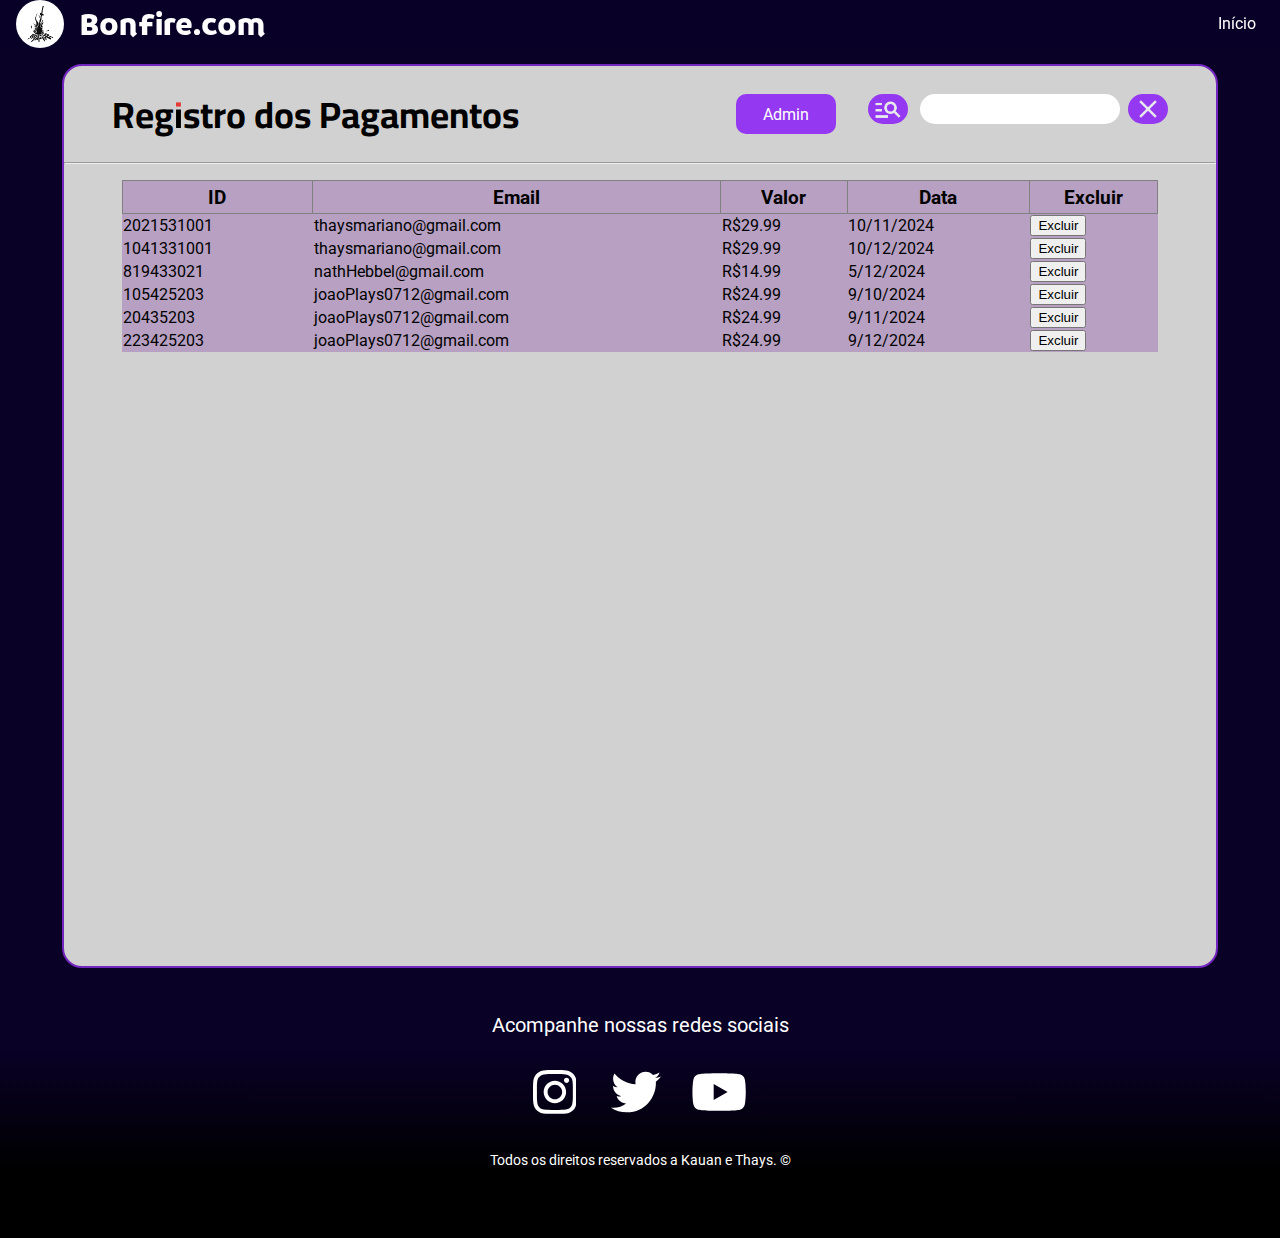
<file: pagamentos.html>
<!DOCTYPE html>
<html lang="pt-BR">

<head>
    <meta charset="UTF-8">
    <meta name="viewport" content="width=device-width, initial-scale=1.0">

    <link rel="shortcut icon" href="/imgs/icone.jpeg" type="image/x-icon">
    <link rel="stylesheet" href="/css/rodape.css">
    <link rel="stylesheet" href="/css/admin.css">
    <link rel="stylesheet" href="https://cdnjs.cloudflare.com/ajax/libs/font-awesome/6.0.0-beta3/css/all.min.css"/>
    <link rel="stylesheet" href="/css/navegacao.css">
  
    <link rel="stylesheet" href="css/rodape.css">
    <link rel="stylesheet" href="css/admin.css">
    <link rel="preconnect" href="https://fonts.googleapis.com">
<link rel="preconnect" href="https://fonts.gstatic.com" crossorigin>
<link href="https://fonts.googleapis.com/css2?family=Braah+One&family=Cairo+Play:wght@200..1000&family=Nabla&family=Passero+One&family=Roboto:ital,wght@0,100..900;1,100..900&display=swap" rel="stylesheet">


    <title>Admin</title>
</head>

<body>

    <header>
        <img src="/imgs/icone.jpeg" alt="">
        <h1>Bonfire.com</h1>
        <nav>
            <div class="desktop-menu">
                <ul>
                
                    <li><a href="/index.html">Início</a></li>
                </ul>
            </div>

            <div class="mobile-menu" id="mobileMenu">
                <button class="close" id="closeButton">
                    <i class="fas fa-times"></i>
                </button>
                <ul class="nav-links-mobile">
                    <li><a href="/index.html">Início</a></li>
                </ul>
            </div>
            <button class="hamburger" id="hamburgerButton">
                <i class="fas fa-bars"></i>
            </button>
        </nav>
    </header>
    <section id="sectionBase">
        <div id="divBase">

           <div id="topo">
                <h2>Registro dos Pagamentos</h2>
                    <ul>
                        
                        <li><a href="/admin.html" class="addUsuario">Admin</a></li>
                        <li><div id="pesquisaDiv"><button id="pesquisarUser"></button>&nbsp;&nbsp;&nbsp;<input type="search" id="searchId">&nbsp;&nbsp;<button id="limparPesquisa"></button></div></li>
                       
                    </ul>
            </div>
            <hr>

            <div class="tabela">
                <table id="tab">

                </table>
            </div>
        </div>
    </section>
    <footer>
        <div id="texto-rodape">
            <p>
                Acompanhe nossas redes sociais
            </p>
            <p>
                <a href="https://www.instagram.com/" target="_blank">
                    <svg xmlns="http://www.w3.org/2000/svg"
                        viewBox="0 0 448 512"><!--!Font Awesome Free 6.7.2 by @fontawesome - https://fontawesome.com License - https://fontawesome.com/license/free Copyright 2025 Fonticons, Inc.-->
                        <path fill="#ffffff"
                            d="M224.1 141c-63.6 0-114.9 51.3-114.9 114.9s51.3 114.9 114.9 114.9S339 319.5 339 255.9 287.7 141 224.1 141zm0 189.6c-41.1 0-74.7-33.5-74.7-74.7s33.5-74.7 74.7-74.7 74.7 33.5 74.7 74.7-33.6 74.7-74.7 74.7zm146.4-194.3c0 14.9-12 26.8-26.8 26.8-14.9 0-26.8-12-26.8-26.8s12-26.8 26.8-26.8 26.8 12 26.8 26.8zm76.1 27.2c-1.7-35.9-9.9-67.7-36.2-93.9-26.2-26.2-58-34.4-93.9-36.2-37-2.1-147.9-2.1-184.9 0-35.8 1.7-67.6 9.9-93.9 36.1s-34.4 58-36.2 93.9c-2.1 37-2.1 147.9 0 184.9 1.7 35.9 9.9 67.7 36.2 93.9s58 34.4 93.9 36.2c37 2.1 147.9 2.1 184.9 0 35.9-1.7 67.7-9.9 93.9-36.2 26.2-26.2 34.4-58 36.2-93.9 2.1-37 2.1-147.8 0-184.8zM398.8 388c-7.8 19.6-22.9 34.7-42.6 42.6-29.5 11.7-99.5 9-132.1 9s-102.7 2.6-132.1-9c-19.6-7.8-34.7-22.9-42.6-42.6-11.7-29.5-9-99.5-9-132.1s-2.6-102.7 9-132.1c7.8-19.6 22.9-34.7 42.6-42.6 29.5-11.7 99.5-9 132.1-9s102.7-2.6 132.1 9c19.6 7.8 34.7 22.9 42.6 42.6 11.7 29.5 9 99.5 9 132.1s2.7 102.7-9 132.1z" />
                    </svg>
                </a>
                &nbsp; &nbsp; &nbsp;
                <a href="https://x.com/home?lang=pt-br" target="_blank">
                    <svg xmlns="http://www.w3.org/2000/svg"
                        viewBox="0 0 512 512"><!--!Font Awesome Free 6.7.2 by @fontawesome - https://fontawesome.com License - https://fontawesome.com/license/free Copyright 2025 Fonticons, Inc.-->
                        <path fill="#ffffff"
                            d="M459.4 151.7c.3 4.5 .3 9.1 .3 13.6 0 138.7-105.6 298.6-298.6 298.6-59.5 0-114.7-17.2-161.1-47.1 8.4 1 16.6 1.3 25.3 1.3 49.1 0 94.2-16.6 130.3-44.8-46.1-1-84.8-31.2-98.1-72.8 6.5 1 13 1.6 19.8 1.6 9.4 0 18.8-1.3 27.6-3.6-48.1-9.7-84.1-52-84.1-103v-1.3c14 7.8 30.2 12.7 47.4 13.3-28.3-18.8-46.8-51-46.8-87.4 0-19.5 5.2-37.4 14.3-53 51.7 63.7 129.3 105.3 216.4 109.8-1.6-7.8-2.6-15.9-2.6-24 0-57.8 46.8-104.9 104.9-104.9 30.2 0 57.5 12.7 76.7 33.1 23.7-4.5 46.5-13.3 66.6-25.3-7.8 24.4-24.4 44.8-46.1 57.8 21.1-2.3 41.6-8.1 60.4-16.2-14.3 20.8-32.2 39.3-52.6 54.3z" />
                    </svg>
                </a>
                &nbsp;&nbsp;&nbsp;&nbsp;
                <a href="https://www.youtube.com/" target="_blank">
                    <svg xmlns="http://www.w3.org/2000/svg"
                        viewBox="0 0 576 512"><!--!Font Awesome Free 6.7.2 by @fontawesome - https://fontawesome.com License - https://fontawesome.com/license/free Copyright 2025 Fonticons, Inc.-->
                        <path fill="#ffffff"
                            d="M549.7 124.1c-6.3-23.7-24.8-42.3-48.3-48.6C458.8 64 288 64 288 64S117.2 64 74.6 75.5c-23.5 6.3-42 24.9-48.3 48.6-11.4 42.9-11.4 132.3-11.4 132.3s0 89.4 11.4 132.3c6.3 23.7 24.8 41.5 48.3 47.8C117.2 448 288 448 288 448s170.8 0 213.4-11.5c23.5-6.3 42-24.2 48.3-47.8 11.4-42.9 11.4-132.3 11.4-132.3s0-89.4-11.4-132.3zm-317.5 213.5V175.2l142.7 81.2-142.7 81.2z" />
                    </svg>
                </a>
            </p>
            <p id="direitos">
                Todos os direitos reservados a Kauan e Thays. &copy;
            </p>
        </div>
    </footer>
    <script src="/js/loadData.js"></script>
    <script src="/js/getPagamentos.js"></script>
    <script src="/js/navegacao.js"></script>
</body>

</html>
</file>
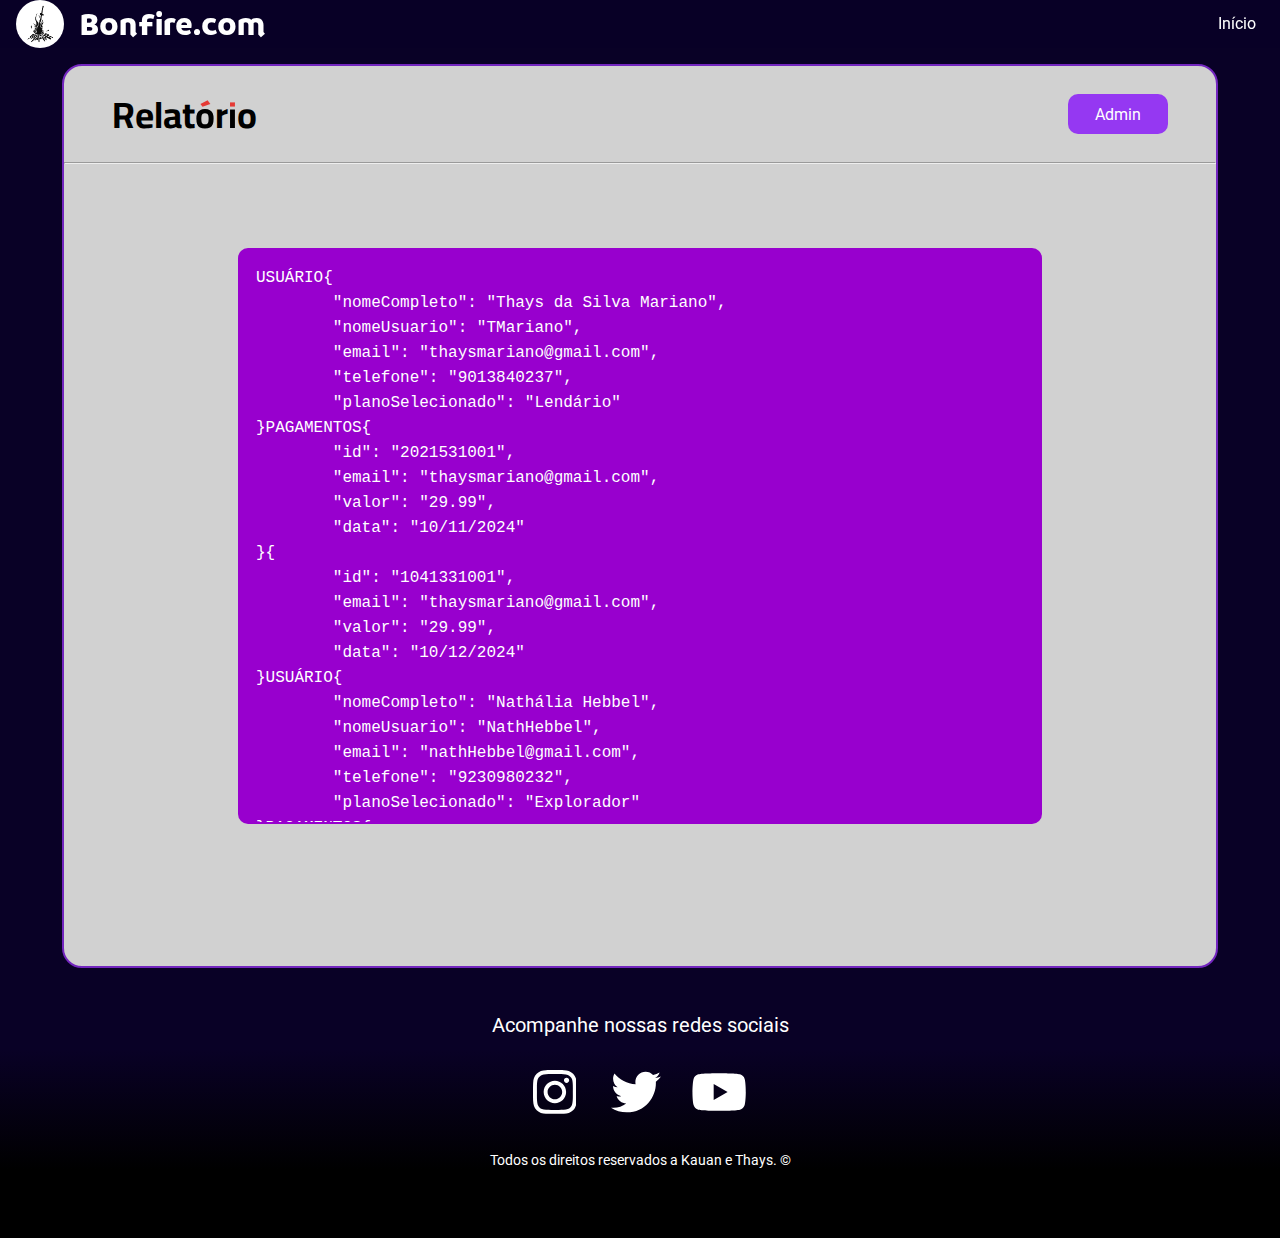
<file: relatorio.html>
<!DOCTYPE html>
<html lang="pt-BR">

<head>
    <meta charset="UTF-8">
    <meta name="viewport" content="width=device-width, initial-scale=1.0">

    <link rel="shortcut icon" href="/imgs/icone.jpeg" type="image/x-icon">
    <link rel="stylesheet" href="/css/rodape.css">
    <link rel="stylesheet" href="/css/admin.css">
    <link rel="stylesheet" href="https://cdnjs.cloudflare.com/ajax/libs/font-awesome/6.0.0-beta3/css/all.min.css"/>
    <link rel="stylesheet" href="/css/navegacao.css">

    <link rel="stylesheet" href="css/rodape.css">
    <link rel="stylesheet" href="css/admin.css">
    <link rel="preconnect" href="https://fonts.googleapis.com">
    <link rel="preconnect" href="https://fonts.gstatic.com" crossorigin>
    <link href="https://fonts.googleapis.com/css2?family=Braah+One&family=Cairo+Play:wght@200..1000&family=Nabla&family=Passero+One&family=Roboto:ital,wght@0,100..900;1,100..900&display=swap" rel="stylesheet">
    <link rel="stylesheet" href="/css/inputs.css">
    <link rel="stylesheet" href="/css/relatorio.css">
    <title>Admin</title>
</head>
<body>
    <header>
        <img src="/imgs/icone.jpeg" alt="">
        <h1>Bonfire.com</h1>
        <nav>
            <div class="desktop-menu">
                <ul>
                    <li><a href="/index.html">Início</a></li>
                </ul>
            </div>
            <div class="mobile-menu" id="mobileMenu">
                <button class="close" id="closeButton">
                    <i class="fas fa-times"></i>
                </button>
                <ul class="nav-links-mobile">
                    <li><a href="/index.html">Início</a></li>
                </ul>
            </div>
            <button class="hamburger" id="hamburgerButton">
                <i class="fas fa-bars"></i>
            </button>
        </nav>
    </header>
    <section id="sectionBase">
        <div id="divBase">
            <div id="topo">
                <h2>Relatório</h2>
                    <ul>
                        <li><a href="/admin.html" class="addUsuario">Admin</a></li>
                    </ul>
            </div>
            <hr>
            <div id="area-dados">
                <div id="caixa-text-area">
                    <textarea id="relatorio" placeholder="" disabled></textarea>
                </div>
            </div>
        </div>
    </section>
    <footer>
        <div id="texto-rodape">
            <p>
                Acompanhe nossas redes sociais
            </p>
            <p>
                <a href="https://www.instagram.com/" target="_blank">
                    <svg xmlns="http://www.w3.org/2000/svg"
                        viewBox="0 0 448 512"><!--!Font Awesome Free 6.7.2 by @fontawesome - https://fontawesome.com License - https://fontawesome.com/license/free Copyright 2025 Fonticons, Inc.-->
                        <path fill="#ffffff"
                            d="M224.1 141c-63.6 0-114.9 51.3-114.9 114.9s51.3 114.9 114.9 114.9S339 319.5 339 255.9 287.7 141 224.1 141zm0 189.6c-41.1 0-74.7-33.5-74.7-74.7s33.5-74.7 74.7-74.7 74.7 33.5 74.7 74.7-33.6 74.7-74.7 74.7zm146.4-194.3c0 14.9-12 26.8-26.8 26.8-14.9 0-26.8-12-26.8-26.8s12-26.8 26.8-26.8 26.8 12 26.8 26.8zm76.1 27.2c-1.7-35.9-9.9-67.7-36.2-93.9-26.2-26.2-58-34.4-93.9-36.2-37-2.1-147.9-2.1-184.9 0-35.8 1.7-67.6 9.9-93.9 36.1s-34.4 58-36.2 93.9c-2.1 37-2.1 147.9 0 184.9 1.7 35.9 9.9 67.7 36.2 93.9s58 34.4 93.9 36.2c37 2.1 147.9 2.1 184.9 0 35.9-1.7 67.7-9.9 93.9-36.2 26.2-26.2 34.4-58 36.2-93.9 2.1-37 2.1-147.8 0-184.8zM398.8 388c-7.8 19.6-22.9 34.7-42.6 42.6-29.5 11.7-99.5 9-132.1 9s-102.7 2.6-132.1-9c-19.6-7.8-34.7-22.9-42.6-42.6-11.7-29.5-9-99.5-9-132.1s-2.6-102.7 9-132.1c7.8-19.6 22.9-34.7 42.6-42.6 29.5-11.7 99.5-9 132.1-9s102.7-2.6 132.1 9c19.6 7.8 34.7 22.9 42.6 42.6 11.7 29.5 9 99.5 9 132.1s2.7 102.7-9 132.1z" />
                    </svg>
                </a>
                &nbsp; &nbsp; &nbsp;
                <a href="https://x.com/home?lang=pt-br" target="_blank">
                    <svg xmlns="http://www.w3.org/2000/svg"
                        viewBox="0 0 512 512"><!--!Font Awesome Free 6.7.2 by @fontawesome - https://fontawesome.com License - https://fontawesome.com/license/free Copyright 2025 Fonticons, Inc.-->
                        <path fill="#ffffff"
                            d="M459.4 151.7c.3 4.5 .3 9.1 .3 13.6 0 138.7-105.6 298.6-298.6 298.6-59.5 0-114.7-17.2-161.1-47.1 8.4 1 16.6 1.3 25.3 1.3 49.1 0 94.2-16.6 130.3-44.8-46.1-1-84.8-31.2-98.1-72.8 6.5 1 13 1.6 19.8 1.6 9.4 0 18.8-1.3 27.6-3.6-48.1-9.7-84.1-52-84.1-103v-1.3c14 7.8 30.2 12.7 47.4 13.3-28.3-18.8-46.8-51-46.8-87.4 0-19.5 5.2-37.4 14.3-53 51.7 63.7 129.3 105.3 216.4 109.8-1.6-7.8-2.6-15.9-2.6-24 0-57.8 46.8-104.9 104.9-104.9 30.2 0 57.5 12.7 76.7 33.1 23.7-4.5 46.5-13.3 66.6-25.3-7.8 24.4-24.4 44.8-46.1 57.8 21.1-2.3 41.6-8.1 60.4-16.2-14.3 20.8-32.2 39.3-52.6 54.3z" />
                    </svg>
                </a>
                &nbsp;&nbsp;&nbsp;&nbsp;
                <a href="https://www.youtube.com/" target="_blank">
                    <svg xmlns="http://www.w3.org/2000/svg"
                        viewBox="0 0 576 512"><!--!Font Awesome Free 6.7.2 by @fontawesome - https://fontawesome.com License - https://fontawesome.com/license/free Copyright 2025 Fonticons, Inc.-->
                        <path fill="#ffffff"
                            d="M549.7 124.1c-6.3-23.7-24.8-42.3-48.3-48.6C458.8 64 288 64 288 64S117.2 64 74.6 75.5c-23.5 6.3-42 24.9-48.3 48.6-11.4 42.9-11.4 132.3-11.4 132.3s0 89.4 11.4 132.3c6.3 23.7 24.8 41.5 48.3 47.8C117.2 448 288 448 288 448s170.8 0 213.4-11.5c23.5-6.3 42-24.2 48.3-47.8 11.4-42.9 11.4-132.3 11.4-132.3s0-89.4-11.4-132.3zm-317.5 213.5V175.2l142.7 81.2-142.7 81.2z" />
                    </svg>
                </a>
            </p>
            <p id="direitos">
                Todos os direitos reservados a Kauan e Thays. &copy;
            </p>
        </div>
    </footer>
    <script src="/js/loadData.js"></script>
    <script src="/js/relatorio.js"></script>
    <script src="/js/navegacao.js"></script>
</body>
</html>
</file>
<file: css/inputs.css>
/* Input */
.caixa-input {
    position: relative;
}

.caixa-input input {
    position: relative;
    padding: 8px 10px;
    width: 100%;
    border: none;
    outline: none;
    background: transparent;
    color: white;
    font-weight: bold;
    font-size: 20px;
    z-index: 1;     
}

.caixa-input input:hover {
    cursor: pointer; 
}

.caixa-input input:focus {
    cursor: text;
}

.caixa-input input:valid ~ span,
.caixa-input input:focus ~ span {
    transition: 0.3s;
    font-size: 16px;
    transform: translateY(-32px);
}

.caixa-input span {
    position: absolute;
    left: 0;
    padding: 10px 0;
    font-size: 20px;
    color: #040305;
    pointer-events: none;
    transition: 0.3s;
}

.caixa-input i {
    position: absolute;
    bottom: 0;
    left: 0;
    background: #9800ce;
    width: 100%;
    transition: 0.3s;
    height: 3px;
}

.caixa-input input:hover ~ i {
    background: #9930ce;
}

.caixa-input input:valid ~ i,
.caixa-input input:focus ~ i {
    transition: 0.3s;
    height: 100%;
    box-shadow: inset 0 0 10px rgba(04,03,05,0.25);
}

/* Text Area */

#caixa-text-area {
    position: relative;
    resize: none;
}

#caixa-text-area textarea {
    resize: none;
    width: 100%;
    height: 100%;

    background-color: #9800ce;
    color: white;
    padding: 1em;
    border-radius: 10px;
    border: 2px solid transparent;
    outline: none;
    font-weight: 500;
    font-size: 16px;
    line-height: 1.4;
    transition: all 0.2s;
}

#caixa-text-area textarea:hover {
    cursor: pointer;
    background-color: #9920ce;
}

#caixa-text-area textarea:focus {
    cursor: text;
    font-weight: bold;
    background-color: #9960ce;
    border-color: #040305;
}

/* Button */

.btn {
    border: 2px solid transparent;
    border-radius: 10px;
    background-color: #9800ce;
    font-size: 16px;
    font-weight: bold;
    color: white;
    transition: all 0.3s;
}

.btn:hover{
    cursor: pointer;
    border-color: white;
    box-shadow: 0px 5px 5px 0px rgba(46,74,117,1);
}

.btn:active {
    transform: translateY(5px);
}

/* radio */

input[type=radio] {
    height: 20px;
    width: 20px;
    vertical-align: -2px;
}
</file>
<file: css/navegacao.css>
:root {
    --rosa: #f079f2;
    --roxoEscuro: #7326bf;
    --roxo: #9538f2;
    --preto: #090126;
    --pretoTransparencia: #0901267e;
    --verde: #13f24b;
}

header {
    display: flex;
    position: fixed;
    left: 0;
    top: 0;
    z-index: 10;
    background-color: var(--pretoTransparencia);
    width: 100%;
    height: 3em;
}

header img {
    border-radius: 100%;
    margin-left: 1em;
}

h1 {
    margin: 0;
    margin-left: 0.5em;
    align-self: center;
    font-family: "Braah One", serif;
    font-weight: 300;
    color: white;
}

nav {
    position: absolute;
    top: 0px;
    right: 0.5em;
    line-height: 3em;
}

nav ul {
    margin: 0px;
}

nav ul li {
    display: inline-block;
    margin-left: 1em;
}

nav ul:last-child {
    margin-right: 1em;
}

nav ul li a {
    text-decoration: none;
    color: black;

    color: white;
}

.mobile-menu {
    display: none;
    position: fixed;
    top: 0;
    right: 0;
    width: 60%;
    height: 100%;
    background-color: rgba(0, 0, 0, 0.9);
    flex-direction: column;
    align-items: center;
    font-size: 1.8rem;
    z-index: 3;
}
  
.nav-links-mobile {
    display: flex;
    flex-direction: column;
    text-align: center;
    gap: 1.2rem;
    width: 80%;
    list-style: none;
    padding: 0;
}
  
.nav-links-mobile li {
    border-bottom: 1px solid #787272;
    padding-bottom: 1.2rem;
}

.hamburger,
.close {
  font-size: 24px;
  background: none;
  border: none;
  color: #fff;
  cursor: pointer;
  display: none;
  margin-top: 0.5em;
}

.close {
  margin-top: 20px;
  margin-right: 20px;
  display: block;
  align-self: end;
}

.flex {
    display: flex;
}

@media screen and (max-width: 540px) {
    .hamburger {
        display: block;
        z-index: 100;
    }

    .desktop-menu {
        display: none;
    }

    .none {
        display: none;
    }
}
</file>
<file: css/rodape.css>
* {
    margin: 0;
}

a {
    text-decoration: none;
}

footer {
    height: 30vh;
    background: linear-gradient(180deg, rgba(9,1,38,1) 30%, rgba(0,0,0,1) 75%); 
    color: white;
}

#texto-rodape {
    padding-top: 5vh;
}

footer svg {
    height: 50px;
}

footer p {
    font-size: 20px;
    text-align: center;
    margin-bottom: 1.5em;
}

#direitos {
    font-size: 14px;
    margin-bottom: 1.5em;
}

@media screen and (max-height: 500px) and (orientation: landscape) {

footer {
    height: 30vw;
}

}
</file>
<file: css/style.css>
:root {
    --rosa: #f079f2;
    --roxoEscuro: #7326bf;
    --roxo: #9538f2;
    --roxoTransparencia: #9538f27e;
    --preto: #090126;
    --verde: #13f24b;
    --verdeTransparencia: #13f24bb6;
}

* {
    box-sizing: border-box;
}

::-webkit-input-placeholder {
    color: #040305;
}
 
html {
    scroll-behavior: smooth;
}

html,
body {
    height: 100%;
    margin: 0;
    font-family: "Roboto", serif;
}


section {
    height: 100vh;
}

section h2 {
    margin: 0;
    padding-top: 2.5em;
}

/* sessão sobre */

#sessao-sobre {
    display: flex;
    flex-direction: column;
    justify-content: center;
    align-items: center;
    position: relative;
}

#sessao-sobre img {
    z-index: -1;
    position: absolute;
    object-fit: cover;
    top: 0;
    width: 100%;
    height: 100vh;
}

#texto-sobre {
    z-index: 1;
    display: flex;
    flex-direction: column;
    align-items: center;
    justify-content: center;
    text-align: center;

    height: fit-content;
    width: 100%;
    background-color: var(--roxoTransparencia);
    color: white;
}

#texto-sobre h2 {
    padding: 0;
    z-index: 1;
    font-size: 50px;
    font-family: "Cairo Play", serif;
}

#texto-sobre p {
    z-index: 1;
    width: 80%;
    font-size: 24px;
    text-align: center;
}

#btn-sobre {
    height: 60px;
    width: 150px;
    font-size: 20px;
    display: flex;
    align-items: center;
    justify-content: center;
    margin-top: 100px;
    background-color: var(--verde);
    color: black;
}

/* sessão planos */

#sessao-planos {
    position: sticky;
    background-color: var(--preto); 
    z-index: 1;
}

#titulo-planos {
    height: 18vh;
    color: white;

}

#sessao-planos h2 {
    text-align: center;
    font-size: 40px;
    padding-top: 1.5em;
    padding-bottom: 2em;
    font-family: "Cairo Play", serif;
}

#blocos-planos {
    height: calc(100vh - 18vh);
    display: flex;
    justify-content: space-around;
}

.planos {
    position: relative;
    transition: 0.3s;

    display: flex;
    flex-direction: column;
    align-items: center;

    height: calc(100% + 30px);
    width: 28vw;
    border-width: 2px 2px 0px 2px;
    border-style: solid;
    border-color: white;
    border-radius: 50px 50px 0px 0px;
    background-color: var(--roxoTransparencia);
    color: white;
    transition: background-color 1s ease-in-out;
    transition: transform 0.4s ease-in-out;
}

.planos:hover {
    transform: translateY(-30px);
    background: linear-gradient(180deg, rgba(149,56,242,0.6992997882746849) 60%, rgba(240,121,242,0.7021009087228641) 95%); 
}

.planos h3 {
    font-size: 30px;
    text-align: center;
    padding-top: 0.5em;
    padding-bottom: 1em;
    font-family: "Passero One", serif;

    font-weight: 200;
}

.planos img {
    width: 70%;
    height: 10vh;
    object-fit: cover;
    border-radius: 30px;
}

#plano-a img {
    object-position: 25% 25%;
}

.planos h4 {
    font-size: 25px;
    padding-bottom: 4%;
}

.beneficio {
    display: flex;
    margin-bottom: 2%;
    font-size: 20px;
}

.simbolo-beneficio {
    margin-left: 10px;
}

.btn-planos {
    position: absolute;

    height: 40px;
    width: 100px;

    bottom: 10%;

    left: calc(50% - 50px);

    background-color: var(--verde);
    color: black;

    display: flex;
    justify-content: center;
    align-items: center;
    
}

/* galeria */

#sessao-indies {
    position: sticky;
    background-color: var(--roxoEscuro);
    border-top: 1px solid black;
    z-index: 2;
}

#sessao-indies h2 {
    padding: 0;
    font-size: 55px;
    text-align: center;
    font-family: "Nabla", serif;
    font-weight: 400;
}

#indies {
    height: 100vh;
    display: flex;
    align-items: center;
    padding-left: 100px;
    padding-right: 100px;
}

#texto-indie {
    display: flex;
    flex-direction: column;
    justify-content: center;
    height: 100vh;
    background-color: rgba(255, 255, 255, 0.2);
    color: white;
}

#texto-indie p {
    padding-left: 50px;
    padding-right: 50px;

    font-size: 20px;
    text-align: center;
}

#galeria {
    display: grid;
    grid-template-columns: 20vw 20vw;
    margin-left: 50px;
    column-gap: 10px;
    row-gap: 10px;
}

.imagens-galeria {
    height: 25vh;
}

.imagens-galeria img{
    transition: 0.3s;
    border: 2px solid var(--verde);
    width: 20vw;
    height: 25vh;
    object-fit: cover;
}

.imagens-galeria img:hover{
    transition: 0.5s;
    transform: translateY(-25px) scale(1.1);
    box-shadow: 0px 12px 15px -4px var(--verdeTransparencia);
}

/* popup galeria */

.popup{
    position: fixed;
    top: 50%;
    left: 50%;
    transform: translate(-50%, -50%) scale(0);
    width: 80%;
    max-width: 1600px;
    height: 90vh;
    max-height: 800px;
    border-radius: 20px;
    background: rgba(0, 0, 0, 0.75);
    display: flex;
    justify-content: center;
    align-items: center;
    z-index: 5;
    overflow: hidden;
    transition: 0.5s;
    opacity: 0;
}

.popup.active{
    transform: translate(-50%, -50%) scale(1);
    opacity: 1;
}

.popup.active .btn-fechar,
.popup.active .nome-imagem,
.popup.active .index,
.popup.active .imagem-grande,
.popup.active .btn-flecha{
    opacity: 1;
    transition: opacity .5s;
    transition-delay: 0.5s;
}

.popup-topo{
    position: absolute;
    top: 0;
    left: 0;
    width: 100%;
    height: 50px;
    background: #000;
    color: #fff;
    text-align: center;
    line-height: 50px;
    font-weight: 300;
}

.nome-imagem{
    opacity: 0;
}

.btn-fechar{
    opacity: 0;
    position: absolute;
    top: 15px;
    right: 20px;
    width: 20px;
    height: 20px;
    border-radius: 50%;
    background: #f00;
    cursor: pointer;
}

.btn-flecha{
    opacity: 0;
    position: absolute;
    top: 50%;
    transform: translateY(-50%);
    padding: 10px;
    border-radius: 50%;
    border: none;
    background: none;
    cursor: pointer;
}

.flecha-esquerda{
    left: 10px;
}

.flecha-direita{
    right: 10px;
    transform: translateY(-50%) rotate(180deg);
}

.btn-flecha:hover{
    background: rgba(0, 0, 0, 0.5);
}

.index{
    position: absolute;
    bottom: 10px;
    right: 10px;
    font-size: 80px;
    font-weight: 100;
    color: rgba(255, 255, 255, 0.4);
    opacity: 0;
}

.imagem-grande{
    margin-top: 5%;
    width: 80%;
    height: 80%;
    object-fit: contain;
    opacity: 0;
}

.descricao {
    color: white;
}

/* sessão de contatos */

#sessao-contato {
    display: flex;
    flex-direction: column;
    align-items: center;

    background-color: var(--preto);
}

#sessao-contato h2 {
    width: 100%;
    text-align: center;
    padding-top: 1.5em;
    padding-bottom: 1em;
    font-size: 40px;
    color: white;
    font-family: "Cairo Play", serif;
}

#sessao-contato form {
    display: flex;
    flex-direction: column;
    align-items: center;

    width: 70%;
    height: 100%;
    border: 2px solid black;
    border-radius: 50px;
    background-color: rgba(255, 255, 255, 0.2);
}

.caixa-input {
    top: 5vh;
    width: 70%;
}

.caixa-input span {
    color: white;
}

#caixa-text-area {
    top: 10vh;
    height: 65%;
    width: 90%;
}

#btn-enviar {
    margin-top: 15vh;
    margin-bottom: 5vh;
    height: 40px;
    width: 100px;

    background-color: var(--verde);
    color: black;
}


/* ------------- Responsividade Tablet --------------- */

@media screen and (max-width:768px) {
    #sessao-planos {
        height: 300vh;
    }

    #blocos-planos {
        height: calc(300vh - 18vh);;
        flex-direction: column;
        align-items: center;
        justify-content: space-between;
    }

    .planos {
        width: 80vw;
        height: 80vh;
        border: 2px solid white;
        border-radius: 50px;
    }

    .planos:hover {
        transform: translateY(0px);
        width: 80vw;
        height: 80vh;
        border: 2px solid white;
        border-radius: 50px;
    }

    #plano-b {
        order: 3;
    }

    #indies {
        flex-direction: column;
    }

    .imagens-galeria {
        height: 15vh;
    }

    .imagens-galeria img{
        width: 40vw;
        height: 15vh;
        margin-left: 0px;
        border: 2px solid black;
    }

    .imagens-galeria img:hover{
        transform: translateY(0) scale(1);
        box-shadow: none;
    }

    #galeria {
        width: calc(80vw + 30px);
        display: grid;
        grid-template-columns: 20vw 20vw;
        margin-left: 0px;
        margin-top: 20px;
        margin-bottom: 20px;
        column-gap: 170px;
        row-gap: 10px;
    }

    #sessao-contato form {
        width: 100vw;
        border: none;
        background-color: rgba(0, 0, 0, 0);
    }
    
}

@media screen and (max-width:540px) {

    #btn-sobre {
        font-size: 20px;
        border: 2px solid white;
    }

    .beneficio {
        font-size: 16px;
    }

    .btn-planos {
        height: 50px;
        width: 140px;

        left: calc(50% - 70px);

        font-size: 20px;
        border: 2px solid white;
    }
    
    #texto-indie {
        width: 100vw;
        height: 40vh;
    }

    #texto-indie p {
        font-size: 16px;
    }

    #galeria {
        width: calc(80vw + 30px);
        display: grid;
        grid-template-columns: 20vw 20vw;
        margin-left: 0px;
        margin-top: 20px;
        margin-bottom: 20px;
        column-gap: 120px;
        row-gap: 10px;
    }

}
</file>
<file: css/admin.css>
:root {
    --Roxo_intenso: #591f94;
    --Roxo_suave: #934ecc;
    --Roxo_escuro: #29192e;
    --Quase_preto: #030303;

    --rosa: #f079f2;
    --roxoEscuro: #7326bf;
    --roxo: #9538f2;
    --roxoTransparencia: #9538f27e;
    --preto: #090126;
    --verde: #13f24b;
    --verdeTransparencia: #13f24bb6;
}

body {
    padding: 0px;
    margin: 0px;
    height: 100%;
    background-color: var(--preto);
    font-family: "Roboto", serif;
}

#sectionBase {
    display: flex;
    justify-content: center;
    align-items: center;
    flex-direction: column;
}

#divBase {

    background-color: rgb(209, 209, 209);
    margin-top: 4em;
    border-radius: 20px;
    height: 100vh;
    width: 90%;
    border: 2px solid var(--roxoEscuro);

}

#topo {
    display: flex;
    align-items: center;
    position: relative;
    top: 3em;


}

#topo h2 {
    position: absolute;
    left: 1.3em;
    font-size: 2.3em;
    font-family: "Cairo Play", serif;
}

#topo ul {
    position: absolute;
    list-style: none;
    display: flex;
    right: 3em;
    gap: 2em;


}

.addUsuario {
    display: flex;
    justify-content: center;
    align-items: center;
    color: white;
    background-color: var(--roxo);
    border: none;
    width: 100px;
    height: 40px;
    border-radius: 10px;
    cursor: pointer;

}

hr {
    position: relative;
    top: 6em;
    margin-bottom: 0;
}

.tabela {
    margin-top: 7em;
    display: flex;
    justify-content: center;
    align-items: center;

}

table {
    width: 90%;
    border-collapse: collapse;
    background: #b7a0c2;
}

th {
    font-size: 1.2em;
    height: 30px;
    border: 1px solid gray;
}

#pesquisarUser{
    background-image: url(../imgs/lp.png);
    background-position: center;
    background-size: contain;
    background-repeat: no-repeat;
    background-color: var(--roxo);
    height: 30px;
    width: 40px;
    border: none;
    border-radius: 15px;
    cursor: pointer;
}

#limparPesquisa{
    background-image: url(../imgs/close.png);
    background-position: center;
    background-size: contain;
    background-repeat: no-repeat;
    background-color: var(--roxo);
    height: 30px;
    width: 40px;
    border: none;
    border-radius: 15px;
    cursor: pointer;
}

#searchId{
    height: 30px;
    border: none;
    border-radius: 20px;
    width: 200px;
    padding: 5px;

}
input:focus{
    outline-color: var(--roxo);
}

#pesquisaDiv{
    align-items: center;
    justify-content: center;
    display: flex;


}






/* --------------------Responsividade Tablet-------------------------------------- */
@media screen and (max-width:768px) {

    #divBase {
        width: 100%;
    }

    table {
        width: 98%;
    }
    .tabela{
        margin-top: 5em;
    }

    th {
        font-size: 1em;
    }

    td {
        font-size: 14px;
        height: 35px;
    }

    #topo h2 {
        font-size: 2em;
        top: 0;
        
    }
    #topo ul{
        bottom: 0;
    }

    #topo button {
        height: 30px;
    }

    hr{
        top: 3em;
    }
    #topo{
        height: 7em;
        top: 10px;
    }

}

/* -------------------Responsividade Celular------------------------------------------- */

@media screen and (max-width:650px) {

    #divBase {
        width: 100%;
        height: 100vh;

    }

    .tabela {
        width: 100%;
        margin-top: 3em;
    }

    table {
        transform: scale(0.8);
    }

    th {
        font-size: 0.9em;
    }

    td {
        font-size: 12px;
        height: 40px;
    }

    #topo h2 {
        font-size: 1.7em;
        left: 1em;
    }

    #topo button {
        width: 25px;

    }
    #topo a {
        width: 68px;
        font-size: 12px;
    }

    
    hr{
        top: 2.5em;
    }

    #searchId{
       width: 110px;
    }

    #topo ul {
        gap: 10px;
        left: 0;
        display: flex;
        align-items: center;
        justify-content: center;
    }



}
</file>
<file: css/cadastro.css>
:root {
    --Roxo_intenso: #591f94;
    --Roxo_suave: #934ecc;
    --Roxo_escuro: #29192e;
    --Quase_preto: #030303;

    --rosa: #f079f2;
    --roxoEscuro: #7326bf;
    --roxo: #9538f2;
    --roxoTransparencia: #9538f27e;
    --preto: #090126;
    --verde: #13f24b;
    --verdeTransparencia: #13f24bb6;
}

body {
    padding: 0px;
    margin: 0px;
    font-family: "Roboto", serif;
}

/* section {
    height: 100vh;
} */

#sectionForm {

    background-color: var(--preto);
    display: flex;
    align-items: center;
    justify-content: center;
    height: 100vh;
    width: 100%;
}

form {
    display: flex;
    justify-content: center;
    flex-direction: row;
    font-size: 1.2rem;
    width: 100%;
    font-family: Georgia, 'Times New Roman', Times, serif;
}

.esquerda:hover,
.direita:hover {
    box-shadow: rgba(0, 0, 0, 0.4) -15px 2px 35px 10px;
}

.direita:hover {
    box-shadow: rgba(0, 0, 0, 0.4) 20px 1px 35px 10px;
}

h2 {
    margin-top: 30px;
    margin-bottom: 20px;
    font-family: "Cairo Play", serif;
}

p {
    margin-top: 20px;
}

.direita {
    background-color: var(--roxo);
    width: 70%;
    max-width: 600px;
    max-height: 600px;
    padding-bottom: 30px;
    border-radius: 0 20px 20px 0;
    box-shadow: rgba(0, 0, 0, 0.3) 10px 18px 25px -2px;
}

.esquerda {

    background-color: var(--roxoEscuro);
    width: 25%;
    max-width: 500px;
    max-height: 600px;
    padding-left: 20px;
    padding-right: 20px;
    padding-bottom: 30px;
    border-radius: 20px 0 0 20px;
    box-shadow: rgba(0, 0, 0, 0.4) 10px 18px 25px -2px;
}

hr {
    border: 1px, var(--Roxo_suave), solid;
    margin-bottom: 10px;

}

form div h2 {
    text-align: center;
    color: white;
}

.planosGrid {
    display: grid;
    gap: 20px;

}

.planos {
    height: 150px;
}

.infoPessoal {
    margin-left: 25px;
    position: relative;
}

input[type=submit] {
    width: 200px;
    height: 35px;
    position: absolute;
    right: 20px;
    border-radius: 20px;
    border: none;
    background-color: white;
    cursor: pointer;
    transition: background-color 0.2s;
    margin-top: -8px;

}

input[type=submit]:active {
    background-color: var(--verde);

}

input[type=submit]:hover {
    box-shadow: rgba(0, 0, 0, 0.4) 8px 8px 12px -2px;
    background-color: var(--verde);
}

input[type=text],
input[type=tel],
input[type=password],input[type=email] {
    display: flex;
    justify-content: stretch;
    width: 70%;
    height: 10px;
    padding: 12px 20px;
    margin: 11px;
    background-color: rgb(241, 241, 241);
    border: 1px gray solid;
    border-radius: 12px;
}

input[type=password] {
    width: 40%;
}

input[type=radio] {
    height: 20px;
    width: 18px;
    vertical-align: -2px;
    accent-color: var(--verde);
    size-adjust: 10px;


}

input:focus {
    outline-color: var(--verde);
    box-shadow: rgba(0, 0, 0, 0.3) 10px 8px 20px -2px;
}

/* Input sem nada */
/* input:invalid:focus, input:user-invalid {
    border: 2px solid red;
    outline: none;
} */



.reescreverSenha {
    display: none;

}


.block {
    display: flex;
    margin: 0px;
    font-size: 0.8em;
    background-color: white;
    width: 220px;
    color: rgb(65, 14, 94);
    border-radius: 5px;
}





/* ------------- Responsividade Tablet --------------- */

@media screen and (max-width:768px) {

    form {
        display: flex;
        justify-content: center;
        flex-direction: row;

    }

    .esquerda .direita {
        box-shadow: none;
        transition: box-shadow, 0.4s;
        max-width: none;
        min-height: 500px;
        box-sizing: border-box;

    }

    .direita {
        border-radius: 0 15px 15px 0;
        width: 56%;


    }

    .esquerda {
        border-radius: 15px 0 0 15px;
        width: 28%;

    }

    input[type=submit] {
        width: 40%;
        margin-top: -5px;
    }


}

/* ------------- Responsividade Celular --------------- */

@media screen and (max-width: 650px) {

    #sectionForm {
        justify-content: center;
        height: 100%;
    }

    form {
        flex-direction: column;
        align-items: center;
        font-size: 1em;

    }

    .esquerda,
    .direita {
        width: 80%;
        box-shadow: none;
        border-radius: 15px;
        transition: box-shadow, 0.4s;
        max-height: 100vh;
    }

    .planos {
        height: 120px;
    }

 h2{
    margin-top: 10px;
    font-size: 1.2em;
 }

    .direita {
        padding: 0 20px;
        border-radius: 35px;
        margin-top: 20px;

        margin-bottom: 20px;
        border-radius: 15px;
    }

    input[type=text],
    input[type=tel],
    input[type=password] {
        height: 8px;
        margin: 8px;
        
    }



    input[type=text] {
        width: 80%;
    }

    input[type=password] {
        width: 60%;
    }

    input[type=submit] {
        position: relative;
        width: 100%;
        left: 0;
        margin-top: 10px;
    }


    .direita:hover {
        box-shadow: rgba(0, 0, 0, 0.3) -10px -8px 25px, rgba(0, 0, 0, 0.5) 10px 8px 20px;
    }

    .esquerda:hover {
        box-shadow: rgba(0, 0, 0, 0.3) 10px 8px 20px, rgba(0, 0, 0, 0.5) -10px 8px 20px;
    }

    .infoPessoal {
        margin: 0;
    }

}

/* ------ Celular deitado --------- */

@media screen and (max-height: 500px) and (orientation: landscape) {

    form {
        padding: 100px 0px;
        padding-top: 100px;
        height: 100%;
        align-items: stretch;
        flex-direction: column;
        display: flex;
        align-items: center;
        gap: 20px;


    }

    .esquerda,
    .direita {
        transition: box-shadow, 0.4s;
        max-height: 550px;

    }

    .direita {
        width: 70%;
        margin: 0;
        padding-bottom: 80px;

    }

    .esquerda {
        width: 70%;
        height: 100%;
    }


    input[type=text],
    input[type=tel] {
        height: 4px;
        width: 70%;
        height: 10px;
        margin: 12px;
    }
    h2{
        font-size: 1.8em;
        margin-top: 20px;
    }

    input[type=password] {
        width: 60%;
        height: 10px;
    }

    input[type=submit] {
        margin-top: 20px;

    }

    .planos {
        height: auto;
        /* Altura flexível */
        padding: 5px;
    }

}
</file>
<file: css/relatorio.css>
#area-dados {
    display: flex;
    justify-content: center;
    align-items: center;
    height: 100%;
}

#caixa-text-area textarea{
    height: 60vh;
    width: 60vw;
    line-height: 25px;
}

hr{
    margin-bottom: 20px;
}


/* --------------------Responsividade Tablet-------------------------------------- */
@media screen and (max-width:768px) {

    
    #topo h2 {
        font-size: 2em;
        top: 0;
        
    }
    #topo button {
        height: 30px;
    }

    hr{
        top: 1.1em;
        margin-bottom: 0;

    }
    #topo{
        height: 3em;
        top: 10px;
    }




    #caixa-text-area textarea{
        height: 60vh;
        width: 80vw;
    }



}

/* -------------------Responsividade Celular------------------------------------------- */

@media screen and (max-width:650px) {

  
    #topo h2 {
        font-size: 1.7em;
        left: 1em;
    }
    #topo a {
        width: 68px;
        font-size: 12px;
    }


    hr{
        top: 2.5em;
        margin-bottom: 0px;
    }

    #caixa-text-area textarea{
        height: 65vh;
        width: 80vw;
    }



}
</file>
